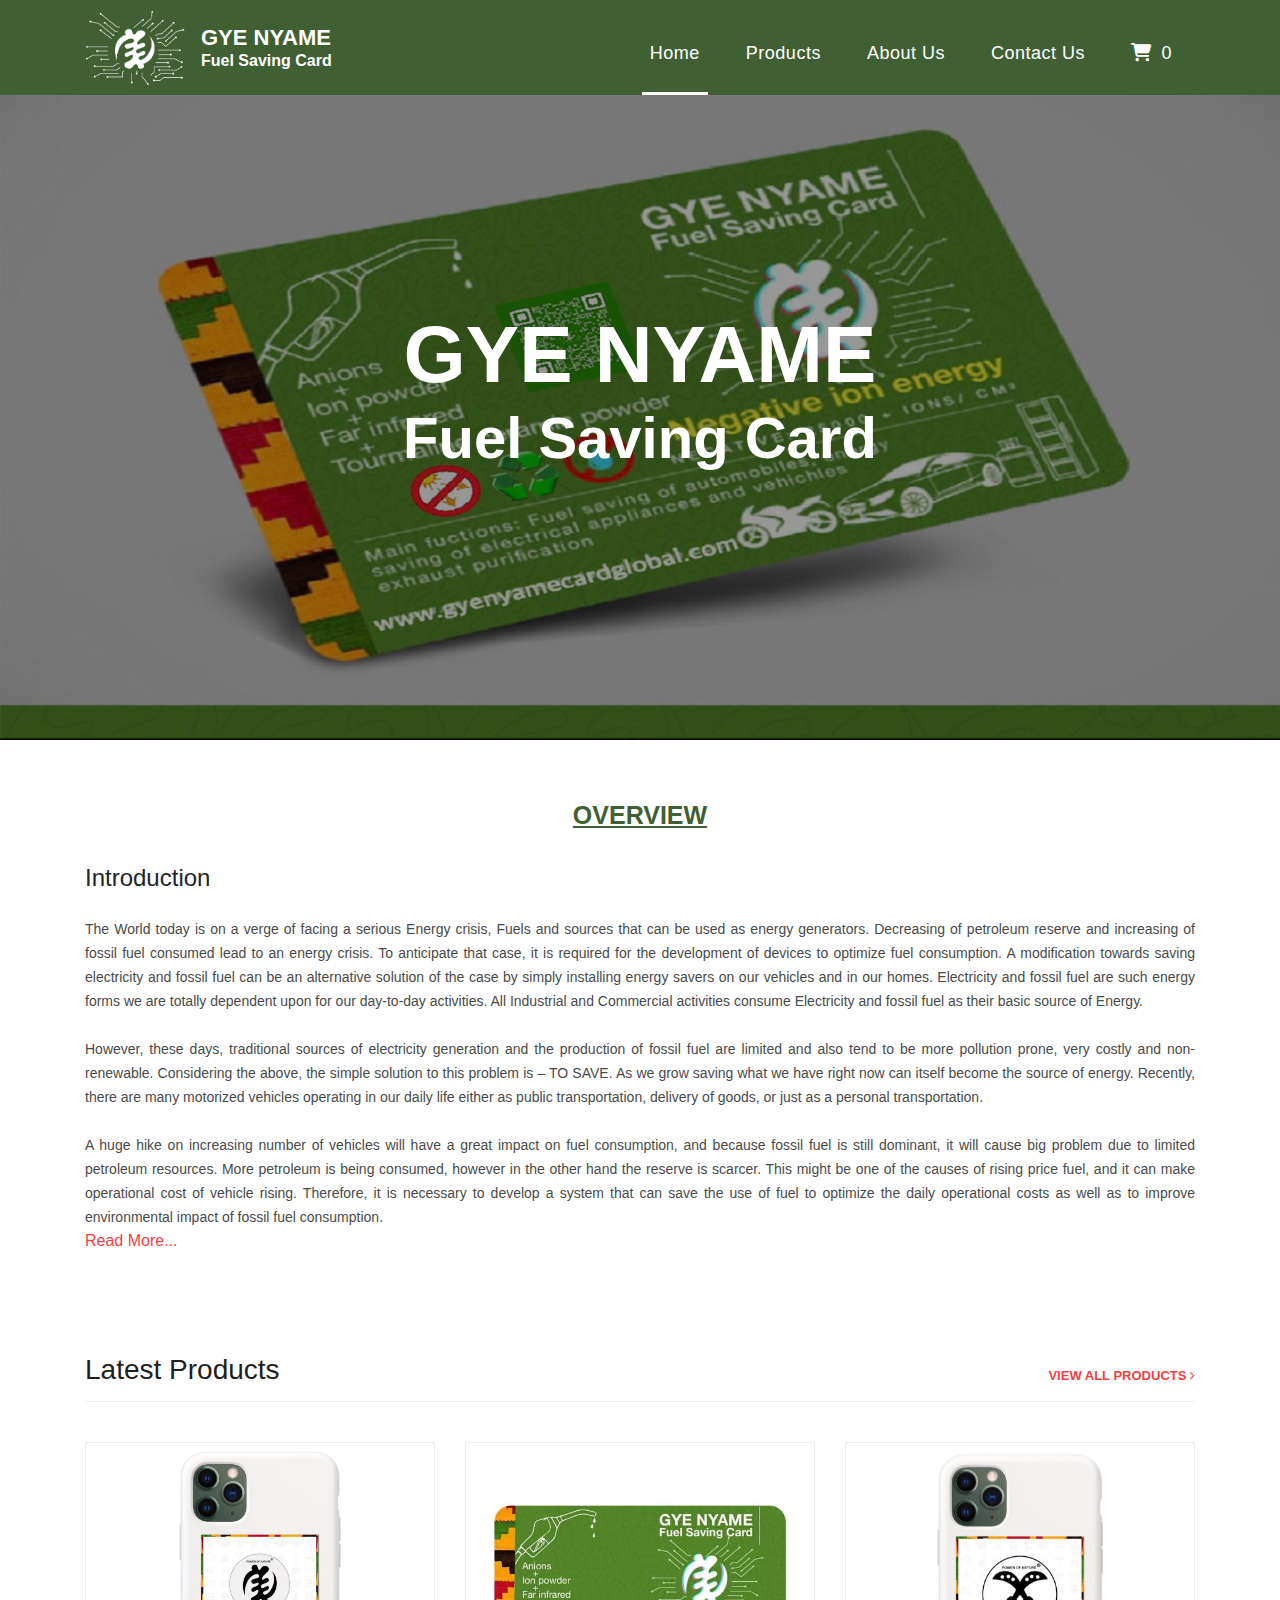
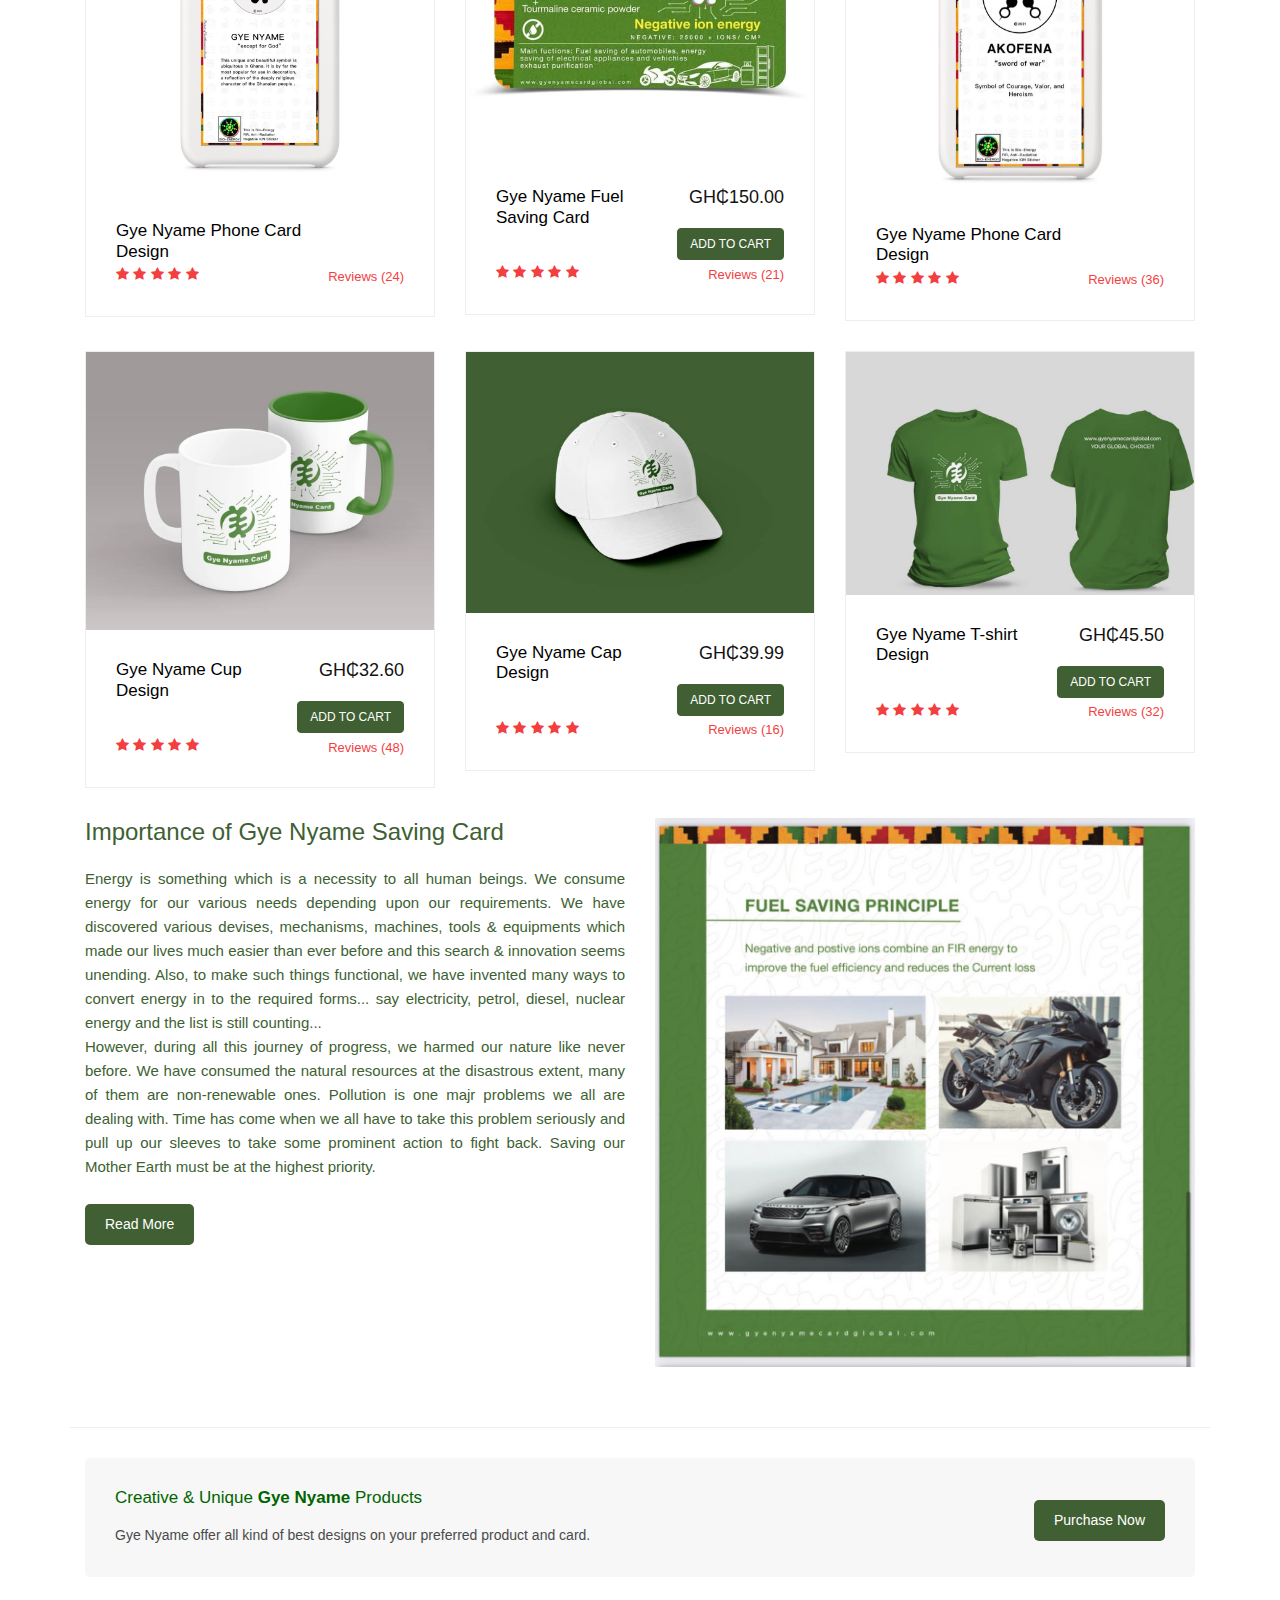
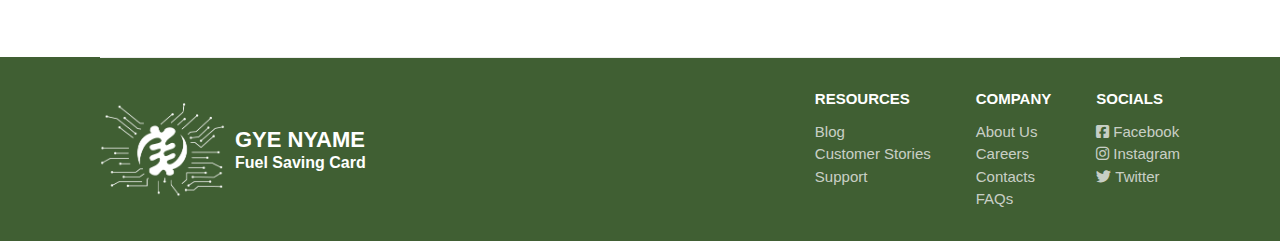
<file: index.html>
<!DOCTYPE html>
<html lang="en">
  <head>
    <meta charset="utf-8" />
    <meta
      name="viewport"
      content="width=device-width, initial-scale=1, shrink-to-fit=no"
    />
    <meta
      name="description"
      content="The GYE NYAME FUEL SAVING CARD is the latest most advanced fuel economy and energy saving quatum physics solution in the world with zero damage to vehicles. It releases far-infrared rays and negative ions by itself to clean oil path, achieve fuel-saving and also reduce emission of harmful gases from exhaust pipes which prolongs your engine life span.
    The emergence of GYE NYAME CARD fills the gap in reducing fuel consumption, carbon emissions, energy saving and effectively removing carbon deposits. It uses quantum technology, a combination of negative ions and far infrared rays to change the arrangement of oil molecules atomizing combustion and making motor vehicles more powerful. It is an eco-friendly product which helps promote human health by creating a carbon free environment for a healthy life."
    />
    <meta
      name="keywords"
      content="Gye Nyame Fuel Saving Card, Gye Nyame, Fuel Saving Card, Energy, Electricity, Energy Saving"
    />
    <link
      href="https://fonts.googleapis.com/css?family=Poppins:100,200,300,400,500,600,700,800,900&display=swap"
      rel="stylesheet"
    />
    <link
      rel="stylesheet"
      href="https://cdnjs.cloudflare.com/ajax/libs/font-awesome/6.1.1/css/all.min.css"
    />

    <title>Gye Nyame</title>

    <!-- Bootstrap core CSS -->
    <link href="vendor/bootstrap/css/bootstrap.min.css" rel="stylesheet" />

    <!-- Additional CSS Files -->
    <link rel="stylesheet" href="assets/css/fontawesome.css" />
    <link rel="stylesheet" href="assets/css/main.css" />
    <link rel="stylesheet" href="assets/css/owl.css" />
    <link rel="stylesheet" href="assets/css/custom.css" />
  </head>

  <body>
    <!-- ***** Preloader Start ***** -->
    <div id="preloader">
      <div class="jumper">
        <div></div>
        <div></div>
        <div></div>
      </div>
    </div>
    <!-- ***** Preloader End ***** -->

    <!-- Header -->
    <header class="">
      <nav class="navbar navbar-expand-lg">
        <div class="container">
          <div class="logo">
            <a class="navbar-brand" href="index.html">
              <img
                class="logo-name rotated"
                src="./Images/Gye Nyame logo-white.png"
                height="76px"
                width="100px"
                alt="logo"
            /></a>
            <h2><span>Gye Nyame</span><br />Fuel Saving Card</h2>
          </div>
          <button
            class="navbar-toggler"
            type="button"
            data-toggle="collapse"
            data-target="#navbarResponsive"
            aria-controls="navbarResponsive"
            aria-expanded="false"
            aria-label="Toggle navigation"
          >
            <span class="navbar-toggler-icon"></span>
          </button>
          <div class="collapse navbar-collapse" id="navbarResponsive">
            <ul class="navbar-nav ml-auto">
              <li class="nav-item active">
                <a class="nav-link" href="index.html"
                  >Home
                  <span class="sr-only">(current)</span>
                </a>
              </li>
              <li class="nav-item">
                <a class="nav-link" href="products.html">Products</a>
              </li>
              <li class="nav-item">
                <a class="nav-link" href="about.html">About Us</a>
              </li>
              <li class="nav-item">
                <a class="nav-link" href="contact.html">Contact Us</a>
              </li>
              <li class="nav-item cart">
                <a class="nav-link" href="cart.html"
                  ><i class="fa-solid fa-cart-shopping"></i><span>0</span></a
                >
              </li>
            </ul>
          </div>
        </div>
      </nav>
    </header>

    <!-- Page Content -->
    <!-- Banner Starts Here -->

    <div class="pro-slider">
      <figure>
        <div class="pro-slide">
          <img src="Images/pro-ban1.png" alt="" />
          <div class="pro-slide-content">
            <h2>GYE NYAME</h2>
            <h4>Fuel Saving Card</h4>
          </div>
        </div>

        <div class="pro-slide">
          <img src="Images/pro-ban2.jpg" alt="" />
          <div class="pro-slide-content">
            <h2>GYE NYAME</h2>
            <h4>Fuel Saving Card</h4>
          </div>
        </div>

        <div class="pro-slide">
          <img src="Images/pro-ban3.jpg" alt="" />
          <div class="pro-slide-content">
            <h2>GYE NYAME</h2>
            <h4>Fuel Saving Card</h4>
          </div>
        </div>

        <div class="pro-slide">
          <img src="Images/pro-ban4.png" alt="" />
          <div class="pro-slide-content">
            <h2>GYE NYAME</h2>
            <h4>Fuel Saving Card</h4>
          </div>
        </div>

        <div class="pro-slide">
          <img src="Images/pro-ban5.png" alt="" />
          <div class="pro-slide-content">
            <h2>GYE NYAME</h2>
            <h4>Fuel Saving Card</h4>
          </div>
        </div>
        
      
      </figure>
    </div>
    <!-- Banner Ends Here -->

    <!-- Overview of Company -->
    <div class="comp-overview">
      <div class="container">
        <h2>Overview</h2>
        <br />
        <h4>Introduction</h4>
        <br />
        <p>
          The World today is on a verge of facing a serious Energy crisis, Fuels
          and sources that can be used as energy generators. Decreasing of
          petroleum reserve and increasing of fossil fuel consumed lead to an
          energy crisis. To anticipate that case, it is required for the
          development of devices to optimize fuel consumption. A modification
          towards saving electricity and fossil fuel can be an alternative
          solution of the case by simply installing energy savers on our
          vehicles and in our homes. Electricity and fossil fuel are such energy
          forms we are totally dependent upon for our day-to-day activities. All
          Industrial and Commercial activities consume Electricity and fossil
          fuel as their basic source of Energy.<br /><br />
          However, these days, traditional sources of electricity generation and
          the production of fossil fuel are limited and also tend to be more
          pollution prone, very costly and non-renewable. Considering the above,
          the simple solution to this problem is – TO SAVE. As we grow saving
          what we have right now can itself become the source of energy.
          Recently, there are many motorized vehicles operating in our daily
          life either as public transportation, delivery of goods, or just as a
          personal transportation.<br /><br />
          A huge hike on increasing number of vehicles will have a great impact
          on fuel consumption, and because fossil fuel is still dominant, it
          will cause big problem due to limited petroleum resources. More
          petroleum is being consumed, however in the other hand the reserve is
          scarcer. This might be one of the causes of rising price fuel, and it
          can make operational cost of vehicle rising. Therefore, it is
          necessary to develop a system that can save the use of fuel to
          optimize the daily operational costs as well as to improve
          environmental impact of fossil fuel consumption.
          <span class="overview-read-more"
            ><br /><br />

            Thanks to our unique innovative products (GYENYAMECARD,
            AKWAABASAVER, AND ADINKRA ANTI-RADIATION STICKERS) respectively
            which mainly uses proprietary vibration waves with 21st Century US
            GERMAN NANO AND JAPANESE TOURMALINE, FIR technology to function.
            This devices are so user-friendly and has no side effects.<br />
            This wonderful product is very useful & effective in saving fuel,
            electricity primarily at Residential, Commercial & Industrial areas.
            It helps rearrange fuel molecules from scattered particles to
            smaller particles to atomize combustion, reduce tail gas emissions
            and prolonging your engine lifespan. It reduces heat and EMR wastage
            of electrical energy leading to effective & maximum utilization of
            energy to save more on our electricity bills and by far prolonging
            the lifespan of our electrical appliances.It also clears
            radiological emissions which leads to cancer. This unique products
            has help achieve cut-down on our Fuel consumption and Electricity
            bills with a remarkable margin of Up to 40% which has been approved
            by GHANA standards Authority and GHANA Atomic Energy Commission.<br /><br />

            Conclusion.<br /><br />
            According to experiments, use of the new quantum energy savers can
            obviously save fuel, lower electricity consumption and reduce tail
            gas emissions. The quantum energy savers are suitable for vehicles
            and electrical appliances, other advantages such as simple
            structure, convenient to install and there is no adverse reaction or
            side effect. Data shows it saved most fuel when vehicles are driven
            in 90KM/H and when driven in 60KM/H the fuel saving ratio is
            highest. If the new quantum energy stickers can be promoted to the
            automotive and hydroelectric industry thus all automobiles /
            households install energy savers, we can save nearly 100 thousand
            tons of oil, several gigawatts of electricity , billions of cost as
            well reducing much air pollution.<br /><br />

            Future Works. Further improvement is needed to implement the
            proposed system in the automobile and industrial sector in larger
            scale.<br /><br />

            Reference.<br />
            1. L. J. Guan, Modern Industrial Economy and Informationization, 6,
            10-11 (2016)<br />
            2. J. Li, Z. L. Hei, Science & Technology Vision, No.12�93-94
            (2015)<br />
            3. R. X. Rui, H. T. Chen, International Electronic Elements, 21,
            15-16 (2013)<br />
            4. J. H. Gong, J. F. Gao, L. H. Duo, Journal of Teaching and
            Management, No.12, 99-100 (2006)<br />
            5. J. K. Fen, Discovery of Nature, 4, No.1, 135-136 (1985)<br />
            6. Y. Wang, Dynamics of Industrial Economy in China, No.9, 41-43
            (2014)
          </span>
        </p>
        <span class="overview-read-more-btn">Read More...</span>
      </div>
    </div>

    <div class="latest-products">
      <div class="container">
        <div class="row">
          <div class="col-md-12">
            <div class="section-heading">
              <h2>Latest Products</h2>
              <a href="products.html"
                >view all products <i class="fa fa-angle-right"></i
              ></a>
            </div>
          </div>

          <!-- 1st Product -->
          <div class="col-md-4">
            <div class="product-item">
              <a href="./products.html"
                ><img
                  class="shop-item-image"
                  src="Images/iphonenyame.jpg"
                  alt=""
              /></a>
              <div class="down-content">
                <a href="#"
                  ><h4>
                    Gye Nyame Phone Card <br />
                    Design
                  </h4></a
                >
                <!-- <div class="shop-item-details">
                  <h6 class="shop-item-price">&#8373;100.00</h6>
                  <button
                    class="btn btn-primary shop-item-button"
                    type="button"
                  >
                    ADD TO CART
                  </button>
                </div> -->
                <!-- <p>
                  Lorem ipsume dolor sit amet, adipisicing elite. Itaque,
                  corporis nulla aspernatur.
                </p> -->
                <ul class="stars">
                  <li><i class="fa fa-star"></i></li>
                  <li><i class="fa fa-star"></i></li>
                  <li><i class="fa fa-star"></i></li>
                  <li><i class="fa fa-star"></i></li>
                  <li><i class="fa fa-star"></i></li>
                </ul>
                <span>Reviews (24)</span>
              </div>
            </div>
          </div>

          <!-- 2nd Product -->
          <div class="col-md-4">
            <div class="product-item">
              <a href="./products.html"
                ><img
                  class="shop-item-image"
                  src="Images/main-product.jpg"
                  alt=""
              /></a>
              <div class="down-content">
                <a href="#">
                  <h4>Gye Nyame Fuel<br />Saving Card</h4></a
                >
                <div class="shop-item-details">
                  <h6 class="shop-item-price">GH&#8373;150.00</h6>
                  <button
                    class="btn btn-primary shop-item-button"
                    type="button"
                  >
                    ADD TO CART
                  </button>
                </div>
                <!-- <p>
                  Lorem ipsume dolor sit amet, adipisicing elite. Itaque,
                  corporis nulla aspernatur.
                </p> -->
                <ul class="stars">
                  <li><i class="fa fa-star"></i></li>
                  <li><i class="fa fa-star"></i></li>
                  <li><i class="fa fa-star"></i></li>
                  <li><i class="fa fa-star"></i></li>
                  <li><i class="fa fa-star"></i></li>
                </ul>
                <span>Reviews (21)</span>
              </div>
            </div>
          </div>

          <!-- 3rd Product -->
          <div class="col-md-4">
            <div class="product-item">
              <a href="#"
                ><img
                  class="shop-item-image"
                  src="Images/iphoneakofena.jpg"
                  alt=""
              /></a>
              <div class="down-content">
                <a href="./products.html"
                  ><h4>
                    Gye Nyame Phone Card<br />
                    Design
                  </h4></a
                >
                <!-- <div class="shop-item-details">
                  <h6 class="shop-item-price">&#8373;45.50</h6>
                  <button
                    class="btn btn-primary shop-item-button"
                    type="button"
                  >
                    ADD TO CART
                  </button>
                </div> -->
                <!-- <p>
                  Lorem ipsum dolor sit amet consectetur adipisicing elit.
                  Laboriosam, natus.
                </p> -->
                <ul class="stars">
                  <li><i class="fa fa-star"></i></li>
                  <li><i class="fa fa-star"></i></li>
                  <li><i class="fa fa-star"></i></li>
                  <li><i class="fa fa-star"></i></li>
                  <li><i class="fa fa-star"></i></li>
                </ul>
                <span>Reviews (36)</span>
              </div>
            </div>
          </div>

          <!-- 4th Product -->
          <div class="col-md-4">
            <div class="product-item">
              <a href="./products.html"
                ><img
                  class="shop-item-image"
                  src="Images/IMG-20221013-WA0006.jpg"
                  alt=""
              /></a>
              <div class="down-content">
                <a href="#"
                  ><h4>
                    Gye Nyame Cup<br />
                    Design
                  </h4></a
                >
                <div class="shop-item-details">
                  <h6 class="shop-item-price">GH&#8373;32.60</h6>
                  <button
                    class="btn btn-primary shop-item-button"
                    type="button"
                  >
                    ADD TO CART
                  </button>
                </div>
                <!-- <p>
                  Lorem ipsume dolor sit amet, adipisicing elite. Itaque,
                  corporis nulla aspernatur.
                </p> -->
                <ul class="stars">
                  <li><i class="fa fa-star"></i></li>
                  <li><i class="fa fa-star"></i></li>
                  <li><i class="fa fa-star"></i></li>
                  <li><i class="fa fa-star"></i></li>
                  <li><i class="fa fa-star"></i></li>
                </ul>
                <span>Reviews (48)</span>
              </div>
            </div>
          </div>

          <!-- 5th Product -->
          <div class="col-md-4">
            <div class="product-item">
              <a href="./products.html"
                ><img
                  class="shop-item-image"
                  src="Images/IMG-20221013-WA0004.jpg"
                  alt=""
              /></a>
              <div class="down-content">
                <a href="#"
                  ><h4>
                    Gye Nyame Cap<br />
                    Design
                  </h4></a
                >
                <div class="shop-item-details">
                  <h6 class="shop-item-price">GH&#8373;39.99</h6>
                  <button
                    class="btn btn-primary shop-item-button"
                    type="button"
                  >
                    ADD TO CART
                  </button>
                </div>
                <!-- <p>
                  Lorem ipsume dolor sit amet, adipisicing elite. Itaque,
                  corporis nulla aspernatur.
                </p> -->
                <ul class="stars">
                  <li><i class="fa fa-star"></i></li>
                  <li><i class="fa fa-star"></i></li>
                  <li><i class="fa fa-star"></i></li>
                  <li><i class="fa fa-star"></i></li>
                  <li><i class="fa fa-star"></i></li>
                </ul>
                <span>Reviews (16)</span>
              </div>
            </div>
          </div>

          <!-- 6th Product -->
          <div class="col-md-4">
            <div class="product-item">
              <a href="./products.html"
                ><img
                  class="shop-item-image"
                  src="Images/IMG-20221013-WA0003.jpg"
                  alt=""
              /></a>
              <div class="down-content">
                <a href="#"
                  ><h4>
                    Gye Nyame T-shirt <br />
                    Design
                  </h4></a
                >
                <div class="shop-item-details">
                  <h6 class="shop-item-price">GH&#8373;45.50</h6>
                  <button
                    class="btn btn-primary shop-item-button"
                    type="button"
                  >
                    ADD TO CART
                  </button>
                </div>
                <!-- <p>
                  Lorem ipsume dolor sit amet, adipisicing elite. Itaque,
                  corporis nulla aspernatur.
                </p> -->
                <ul class="stars">
                  <li><i class="fa fa-star"></i></li>
                  <li><i class="fa fa-star"></i></li>
                  <li><i class="fa fa-star"></i></li>
                  <li><i class="fa fa-star"></i></li>
                  <li><i class="fa fa-star"></i></li>
                </ul>
                <span>Reviews (32)</span>
              </div>
            </div>
          </div>
        </div>
      </div>
    </div>

    <div class="best-features">
      <div class="container">
        <div class="row">
          <!-- <div class="col-md-12">
            <div class="section-heading">
              <h2>Importance of Gye Nyame Saving Card</h2>
            </div>
          </div> -->
          <div class="col-md-6">
            <div class="left-content">
              <h4>Importance of Gye Nyame Saving Card</h4>
              <p>
                <!-- <a class="darkgreen" 
                  rel="nofollow"
                  href="products.html"
                  target="_parent"
                  ><strong>Gye Nyame</strong></a> -->
                Energy is something which is a necessity to all human beings. We
                consume energy for our various needs depending upon our
                requirements. We have discovered various devises, mechanisms,
                machines, tools & equipments which made our lives much easier
                than ever before and this search & innovation seems unending.
                Also, to make such things functional, we have invented many ways
                to convert energy in to the required forms... say electricity,
                petrol, diesel, nuclear energy and the list is still counting...
                <br />
                However, during all this journey of progress, we harmed our
                nature like never before. We have consumed the natural resources
                at the disastrous extent, many of them are non-renewable ones.
                Pollution is one majr problems we all are dealing with. Time has
                come when we all have to take this problem seriously and pull up
                our sleeves to take some prominent action to fight back. Saving
                our Mother Earth must be at the highest priority.
                <!-- <a class="darkgreen" rel="nofollow" href="contact.html"
                  ><strong>Contact us</strong></a
                > -->
              </p>
              <!-- <ul class="featured-list">
                <li><a href="#">Lorem ipsum dolor sit amet</a></li>
                <li><a href="#">Consectetur an adipisicing elit</a></li>
                <li><a href="#">It aquecorporis nulla aspernatur</a></li>
                <li><a href="#">Corporis, omnis doloremque</a></li>
                <li><a href="#">Non cum id reprehenderit</a></li>
              </ul> -->
              <a href="about.html" class="filled-button">Read More</a>
            </div>
          </div>
          <div class="col-md-6">
            <div class="right-image">
              <img src="Images/IMG-20221013-WA0007.jpg" alt="" />
            </div>
          </div>
        </div>
      </div>
    </div>
    <!-- Call to action -->
    <div class="call-to-action">
      <div class="container">
        <div class="row">
          <div class="col-md-12">
            <div class="inner-content">
              <div class="row">
                <div class="col-md-8">
                  <h4>Creative &amp; Unique <em>Gye Nyame</em> Products</h4>
                  <p>
                    Gye Nyame offer all kind of best designs on your preferred
                    product and card.
                  </p>
                </div>
                <div class="col-md-4">
                  <a href="./products.html" class="filled-button"
                    >Purchase Now</a
                  >
                </div>
              </div>
            </div>
          </div>
        </div>
      </div>
    </div>
    <!-- Footer Section -->
    <footer>
      <div class="container">
        <div class="col-md-12">
          <div class="inner-content">
            <div class="logo-footer">
              <img
                src="./Images/Gye Nyame logo-white.png"
                height="95px"
                width="125px"
                alt="logo footer"
              />
              <h4><span>Gye Nyame</span> <br />Fuel Saving Card</h4>
            </div>
            <div class="groups">
              <div class="group-1">
                <ul>
                  <li class="footer-head">RESOURCES</li>
                  <li><a href="#">Blog</a></li>
                  <li><a href="#">Customer Stories</a></li>
                  <li><a href="#">Support</a></li>
                </ul>
              </div>
              <div class="group-2">
                <ul>
                  <li class="footer-head">COMPANY</li>
                  <li><a href="about.html">About Us</a></li>
                  <li><a href="#">Careers</a></li>
                  <li><a href="contact.html">Contacts</a></li>
                  <li><a href="faqs.html">FAQs</a></li>
                </ul>
              </div>
              <div class="socials">
                <ul>
                  <li class="footer-head">SOCIALS</li>
                  <li>
                    <a
                      href="https://www.facebook.com/Gye-Nyame-Fuel-Saving-Card-100172978741296/"
                      target="_blank"
                      ><i class="fa-brands fa-facebook-square"></i>Facebook</a
                    >
                  </li>
                  <li>
                    <a
                      href="https://www.instagram.com/gyenyamecard/"
                      target="_blank"
                      ><i class="fa-brands fa-instagram"></i>Instagram</a
                    >
                  </li>
                  <li>
                    <a
                      href="https://www.twitter.com/gyenyamecard/"
                      target="_blank"
                      ><i class="fa-brands fa-twitter"></i>Twitter</a
                    >
                  </li>
                </ul>
              </div>
            </div>
          </div>
        </div>
      </div>
    </footer>

    <!-- Bootstrap core JavaScript -->
    <script src="vendor/jquery/jquery.min.js"></script>
    <script src="vendor/bootstrap/js/bootstrap.bundle.min.js"></script>

    <!-- Additional Scripts -->
    <script src="assets/js/custom.js"></script>
    <script src="assets/js/owl.js"></script>
    <script src="assets/js/slick.js"></script>
    <script src="assets/js/isotope.js"></script>
    <script src="assets/js/accordions.js"></script>
    <script src="assets/js/cart.js"></script>
    <script src="assets/js/readmore.js"></script>

    <script language="text/Javascript">
      cleared[0] = cleared[1] = cleared[2] = 0; //set a cleared flag for each field
      function clearField(t) {
        //declaring the array outside of the
        if (!cleared[t.id]) {
          // function makes it static and global
          cleared[t.id] = 1; // you could use true and false, but that's more typing
          t.value = ""; // with more chance of typos
          t.style.color = "#fff";
        }
      }
    </script>
  </body>
</html>
</file>
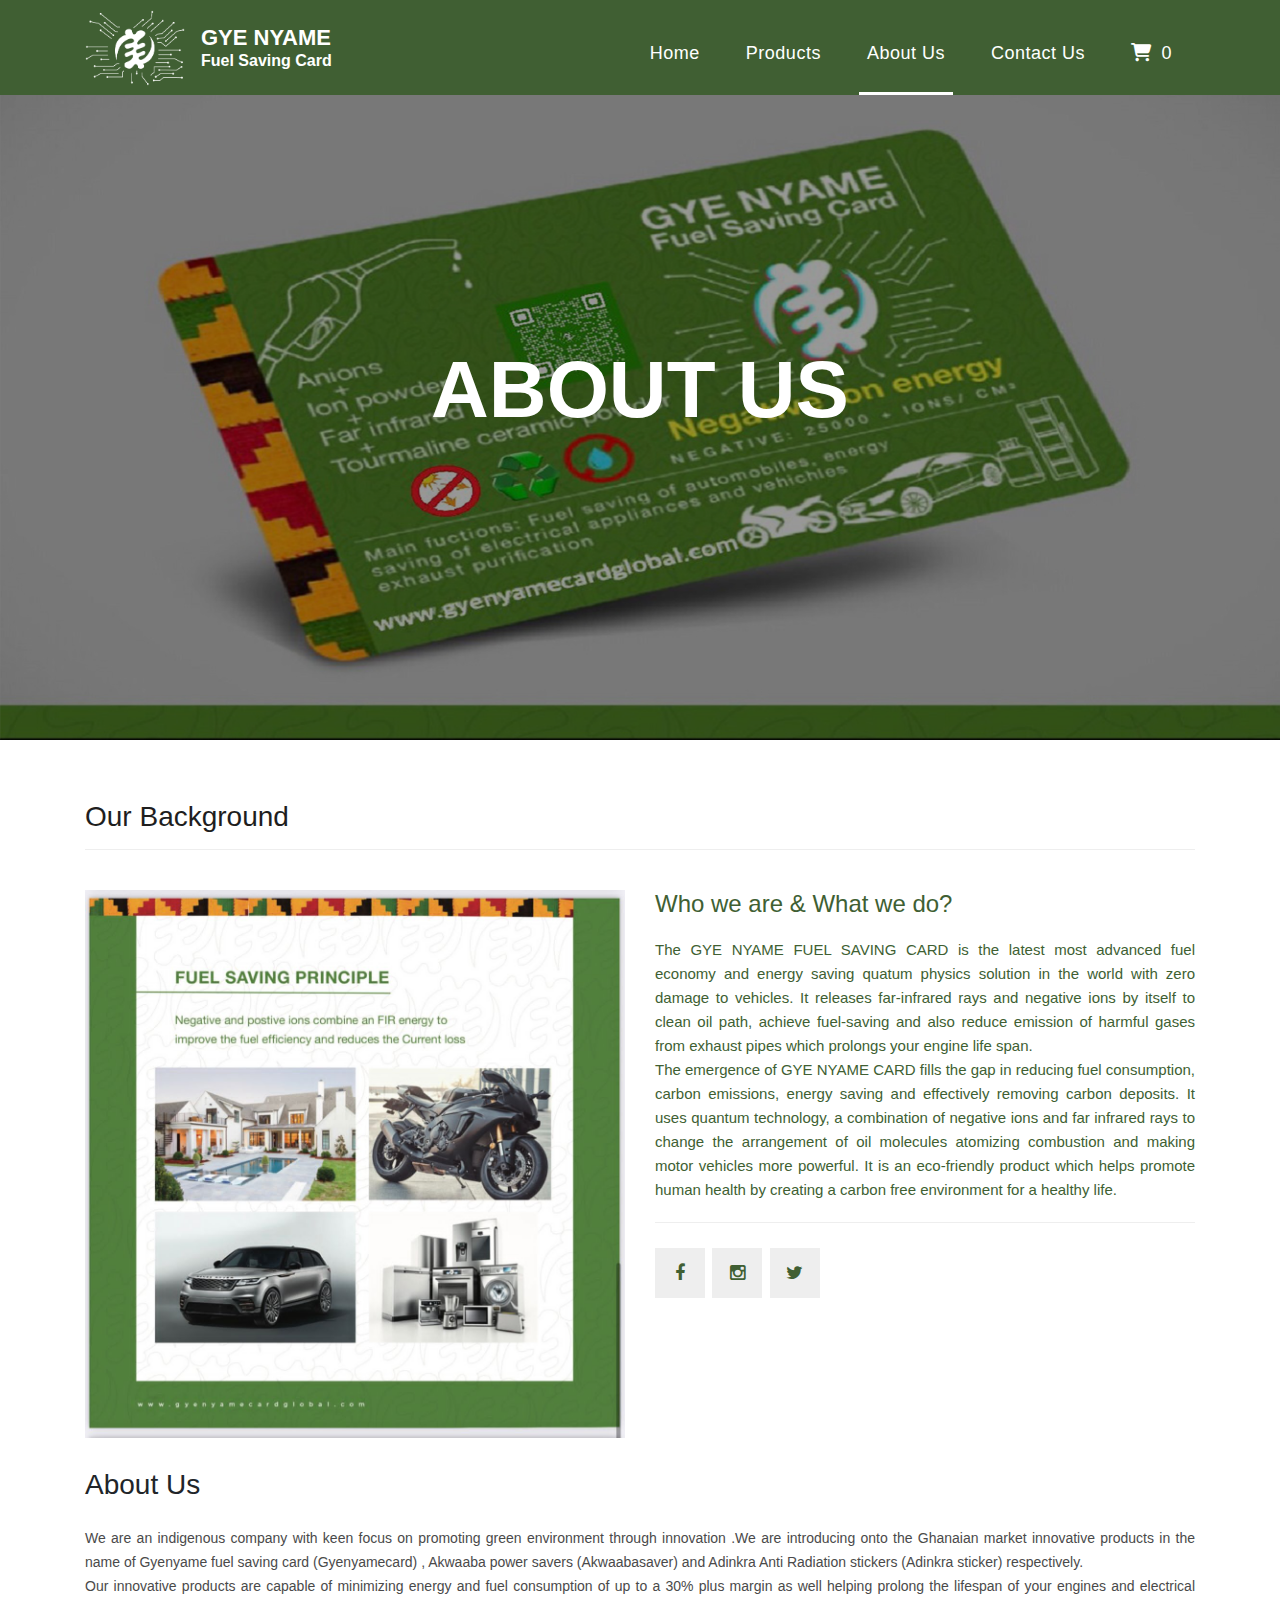
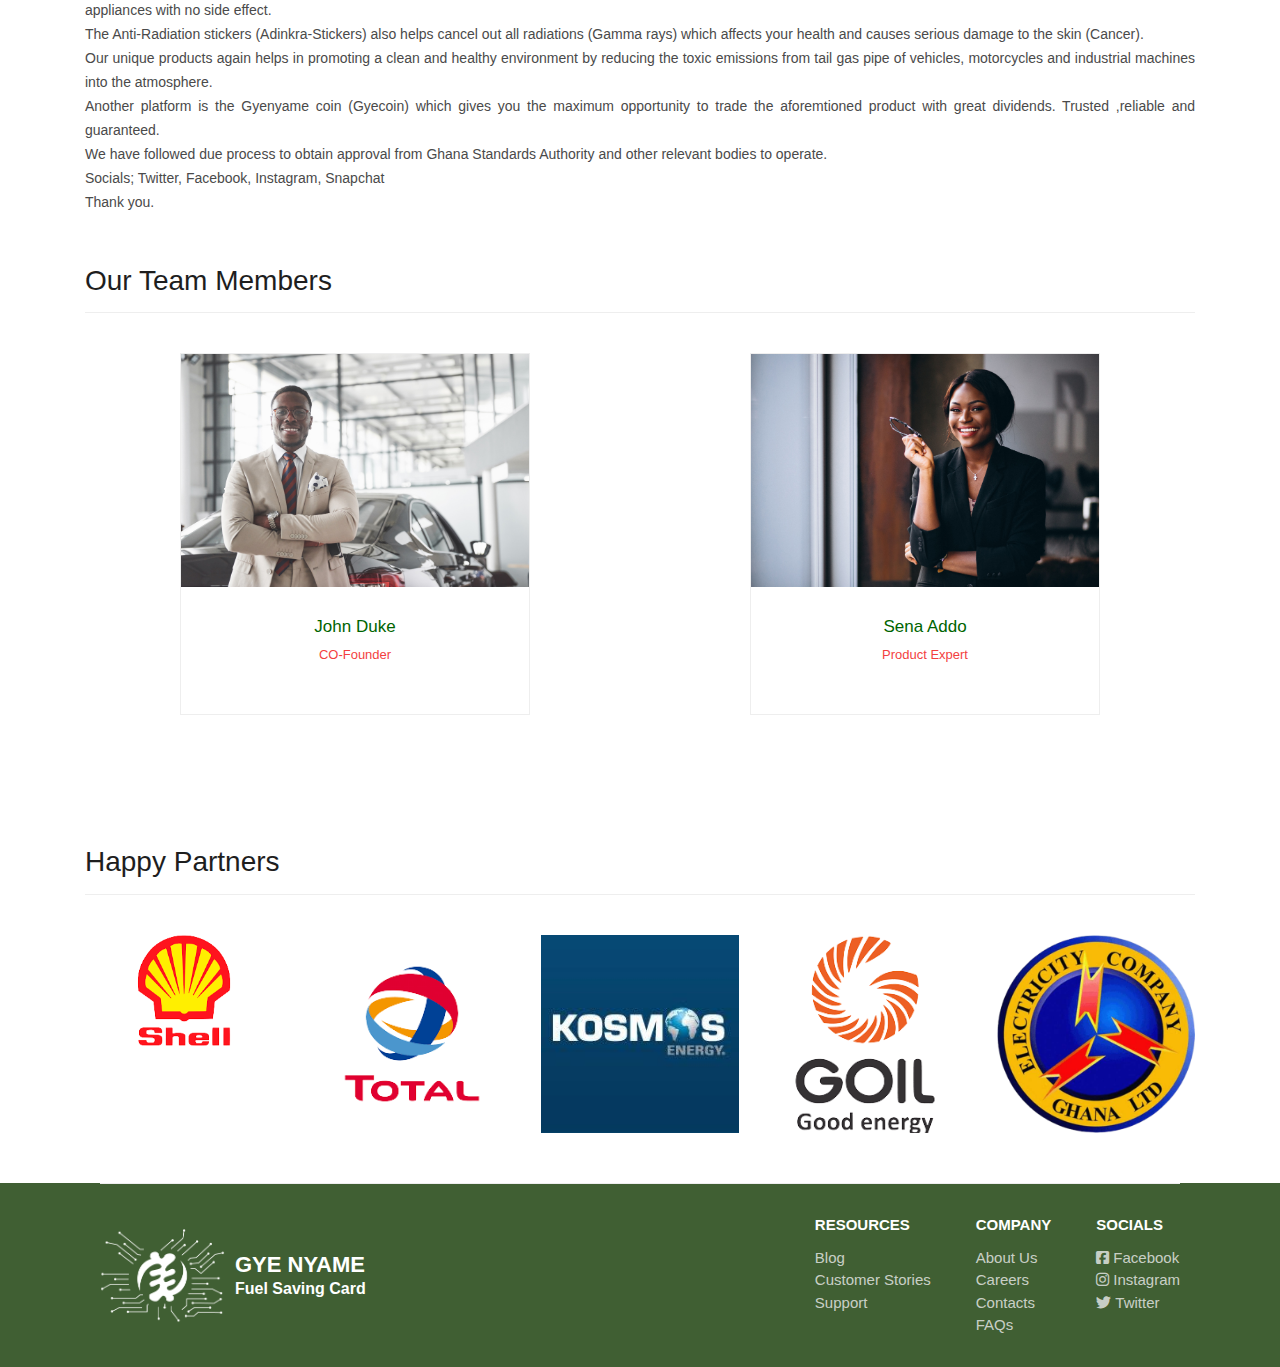
<file: about.html>
<!DOCTYPE html>
<html lang="en">

  <head>

    <meta charset="utf-8">
    <meta name="viewport" content="width=device-width, initial-scale=1, shrink-to-fit=no">
    <meta name="description" content="">
    <meta name="author" content="">
    <link href="https://fonts.googleapis.com/css?family=Poppins:100,200,300,400,500,600,700,800,900&display=swap" rel="stylesheet">
    <link rel="stylesheet" href="https://cdnjs.cloudflare.com/ajax/libs/font-awesome/6.1.1/css/all.min.css">

    <title>Gye Nyame Cards - About Page</title>

    <!-- Bootstrap core CSS -->
    <link href="vendor/bootstrap/css/bootstrap.min.css" rel="stylesheet">

    <!-- Additional CSS Files -->
    <link rel="stylesheet" href="assets/css/fontawesome.css">
    <link rel="stylesheet" href="assets/css/main.css">
    <link rel="stylesheet" href="assets/css/owl.css">
    <link rel="stylesheet" href="assets/css/custom.css">

  </head>

  <body>

    <!-- ***** Preloader Start ***** -->
    <div id="preloader">
        <div class="jumper">
            <div></div>
            <div></div>
            <div></div>
        </div>
    </div>  
    <!-- ***** Preloader End ***** -->

    <!-- Header -->
    <header class="">
      <nav class="navbar navbar-expand-lg">
        <div class="container">
          <div class="logo">
            <a class="navbar-brand" href="index.html">
              <img
                class="logo-name rotated"
                src="./Images/Gye Nyame logo-white.png"
                height="76px"
                width="100px"
                alt="logo"
            /></a>
            <h2><span>Gye Nyame</span><br />Fuel Saving Card</h2>
          </div>
          <button
            class="navbar-toggler"
            type="button"
            data-toggle="collapse"
            data-target="#navbarResponsive"
            aria-controls="navbarResponsive"
            aria-expanded="false"
            aria-label="Toggle navigation"
          >
            <span class="navbar-toggler-icon"></span>
          </button>
          <div class="collapse navbar-collapse" id="navbarResponsive">
            <ul class="navbar-nav ml-auto">
              <li class="nav-item">
                <a class="nav-link" href="index.html"
                  >Home
                  <span class="sr-only">(current)</span>
                </a>
              </li>
              <li class="nav-item">
                <a class="nav-link" href="products.html">Products</a>
              </li>
              <li class="nav-item active">
                <a class="nav-link" href="about.html">About Us</a>
              </li>
              <li class="nav-item">
                <a class="nav-link" href="contact.html">Contact Us</a>
              </li>
              <li class="nav-item cart">
                <a class="nav-link" href="cart.html"
                  ><i class="fa-solid fa-cart-shopping"></i><span>0</span></a
                >
              </li>
            </ul>
          </div>
        </div>
      </nav>
    </header>

    <!-- Page Content -->
    <div class="pro-slider">
      <figure>
        <div class="pro-slide">
          <img src="Images/pro-ban1.png" alt="">
          <div class="pro-slide-content">              
            <h3>ABOUT US</h3>
          </div>
        </div>

        <div class="pro-slide">
          <img src="Images/pro-ban2.jpg" alt="">
          <div class="pro-slide-content">              
            <h3>ABOUT US</h3>
          </div>
        </div>

        <div class="pro-slide">
          <img src="Images/pro-ban3.jpg" alt="">
          <div class="pro-slide-content">              
            <h3>ABOUT US</h3>
          </div>
        </div>

        <div class="pro-slide">
          <img src="Images/pro-ban4.png" alt="">
          <div class="pro-slide-content">              
            <h3>ABOUT US</h3>
          </div>
        </div>

        <div class="pro-slide">
          <img src="Images/pro-ban5.png" alt="">
          <div class="pro-slide-content">              
            <h3>ABOUT US</h3>
          </div>
        </div>
      </figure>
    </div>


    <div class="best-features about-features">
      <div class="container">
        <div class="row">
          <div class="col-md-12">
            <div class="section-heading">
              <h2>Our Background</h2>
            </div>
          </div>
          <div class="col-md-6">
            <div class="right-image">
              <img src="assets/Image/IMG-20221013-WA0007.jpg" alt="">
            </div>
          </div>
          <div class="col-md-6">
            <div class="left-content">
              <h4>Who we are &amp; What we do?</h4>
              <p>The <strong>GYE NYAME FUEL SAVING CARD</strong> is the latest most advanced fuel economy and energy saving quatum physics solution in the world with zero damage to vehicles. It releases far-infrared rays and negative ions by itself to clean oil path, achieve fuel-saving and also reduce emission of harmful gases from exhaust pipes which prolongs your engine life span.<br>The emergence of <strong>GYE NYAME CARD</strong> fills the gap in reducing fuel consumption, carbon emissions, energy saving and effectively removing carbon deposits. It uses quantum technology, a combination of negative ions and far infrared rays to change the arrangement of oil molecules atomizing combustion and making motor vehicles more powerful. It is an eco-friendly product which helps promote human health by creating a carbon free environment for a healthy life.</p>
              <ul class="social-icons">
                <li><a href="https://www.facebook.com/Gye-Nyame-Fuel-Saving-Card-100172978741296/" target="_blank"><i class="fa fa-facebook"></i></a></li>
                <li><a href="https://www.instagram.com/gyenyamecard/" target="_blank"><i class="fa fa-instagram"></i></a></li>
                <li><a href="https://www.twitter.com/gyenyamecard/" target="_blank"><i class="fa fa-twitter"></i></a></li>
                <!-- <li><a href="https://linkedin.com/" target="_blank"><i class="fa fa-linkedin"></i></a></li> -->
                
              </ul>
            </div>
          </div>
        </div>
      </div>
    </div>

    <section class="abt-us">
      <div class="container">
        <h3>About Us</h3><br>
       
        <p>We are an indigenous company with keen focus on promoting green environment through innovation .We are introducing onto the Ghanaian market innovative products in the name of Gyenyame fuel saving card (Gyenyamecard) , Akwaaba power savers (Akwaabasaver) and Adinkra Anti Radiation stickers (Adinkra sticker) respectively.<br>

          Our  innovative products are capable of minimizing energy and fuel consumption of up to a 30% plus margin as well helping prolong the lifespan of your engines and electrical appliances with no side effect.<br>
          
          The Anti-Radiation stickers (Adinkra-Stickers) also helps cancel out all radiations (Gamma rays) which affects your health and causes serious damage to the skin (Cancer).<br>
          
          Our unique products again helps in promoting a clean and healthy environment by reducing the toxic emissions from tail gas pipe of vehicles, motorcycles and industrial machines into the atmosphere.<br>
          
          Another platform is the Gyenyame coin (Gyecoin) which gives you the maximum opportunity to trade the aforemtioned product with great dividends. Trusted ,reliable and guaranteed.<br>
          
          We have followed due process to obtain approval from Ghana Standards Authority and other relevant bodies to operate.<br>
          
          Socials; Twitter, Facebook, Instagram, Snapchat <br>
          
          Thank you.</p>
      </div>
    </section>

    
    <div class="team-members">
      <div class="container">
        <div class="row">
          <div class="col-md-12">
            <div class="section-heading">
              <h2>Our Team Members</h2>
            </div>
          </div>
          <div class="col-md-4">
            <div class="team-member">
              <div class="thumb-container">
                <img src="assets/Image/young-black-businessman-auto-salon-car-sale-rent-concept.jpg" alt="">
                <div class="hover-effect">
                  <div class="hover-content">
                    <ul class="social-icons">
                      <li><a href="https://www.facebook.com/Gye-Nyame-Fuel-Saving-Card-100172978741296/" target="_blank"><i class="fa fa-facebook"></i></a></li>
                      <li><a href="https://www.instagram.com/gyenyamecard/" target="_blank"><i class="fa fa-instagram"></i></a></li>
                      <li><a href="https://www.twitter.com/gyenyamecard/" target="_blank"><i class="fa fa-twitter"></i></a></li>
                      <!-- <li><a href="https://linkedin.com/" target="_blank"><i class="fa fa-linkedin"></i></a></li> -->
                      
                    </ul>
                  </div>
                </div>
              </div>
              <div class="down-content">
                <h4>John Duke</h4>
                <span>CO-Founder</span>
                <!-- <p>Lorem ipsum dolor sit amet, consectetur adipisicing itaque corporis nulla.</p> -->
              </div>
            </div>
          </div>
          <div class="col-md-4">
            <div class="team-member">
              <div class="thumb-container">
                <img src="assets/Image/african-american-business-woman-by-window.jpg" alt="">
                <div class="hover-effect">
                  <div class="hover-content">
                    <ul class="social-icons">
                      <li><a href="https://www.facebook.com/Gye-Nyame-Fuel-Saving-Card-100172978741296/" target="_blank"><i class="fa fa-facebook"></i></a></li>
                      <li><a href="https://www.instagram.com/gyenyamecard/" target="_blank"><i class="fa fa-instagram"></i></a></li>
                      <li><a href="https://www.twitter.com/gyenyamecard/" target="_blank"><i class="fa fa-twitter"></i></a></li>
                      <!-- <li><a href="https://linkedin.com/" target="_blank"><i class="fa fa-linkedin"></i></a></li> -->
                      
                    </ul>
                  </div>
                </div>
              </div>
              <div class="down-content">
                <h4>Sena Addo</h4>
                <span>Product Expert</span>
                <!-- <p>Lorem ipsum dolor sit amet, consectetur adipisicing itaque corporis nulla.</p> -->
              </div>
            </div>
          </div>
         
         
        </div>
      </div>
    </div>


    <div class="happy-clients">
      <div class="container">
        <div class="row">
          <div class="col-md-12">
            <div class="section-heading">
              <h2>Happy Partners</h2>
            </div>
          </div>
          <div class="col-md-12">
            <div class="owl-clients owl-carousel">
              <div class="client-item">
                <img src="assets/Image/shell.png" alt="1">
              </div>
              
              <div class="client-item">
                <img src="assets/Image/total.png" alt="2">
              </div>
              
              <div class="client-item">
                <img src="assets/Image/kosmos energy.png" alt="3">
              </div>
              
              <div class="client-item">
                <img src="assets/Image/goil png.png" alt="4">
              </div>
              
              <div class="client-item">
                <img src="assets/Image/ecg.png" alt="6">
              </div>
              
            </div>
          </div>
        </div>
      </div>
    </div>

   <!-- Footer Section -->
   <footer>
    <div class="container">
        <div class="col-md-12">
          <div class="inner-content">
            <div class="logo-footer">
              <img
                src="./Images/Gye Nyame logo-white.png"
                height="95px"
                width="125px"
                alt="logo footer"
              />
              <h4><span>Gye Nyame</span> <br />Fuel Saving Card</h4>
            </div>
            <div class="groups">
              <div class="group-1">
                <ul>
                  <li class="footer-head">RESOURCES</li>
                  <li><a href="#">Blog</a></li>
                  <li><a href="#">Customer Stories</a></li>
                  <li><a href="#">Support</a></li>
                </ul>
              </div>
              <div class="group-2">
                <ul>
                  <li class="footer-head">COMPANY</li>
                  <li><a href="about.html">About Us</a></li>
                  <li><a href="#">Careers</a></li>
                  <li><a href="contact.html">Contacts</a></li>
                  <li><a href="faqs.html">FAQs</a></li>
                </ul>
              </div>
              <div class="socials">
                <ul>
                  <li class="footer-head">SOCIALS</li>
                  <li>
                    <a href="https://www.facebook.com/Gye-Nyame-Fuel-Saving-Card-100172978741296/" target="_blank"
                      ><i class="fa-brands fa-facebook-square"></i>Facebook</a
                    >
                  </li>
                  <li>
                    <a href="https://www.instagram.com/gyenyamecard/" target="_blank"
                      ><i class="fa-brands fa-instagram"></i>Instagram</a
                    >
                  </li>
                  <li>
                    <a href="https://www.twitter.com/gyenyamecard/" target="_blank"
                      ><i class="fa-brands fa-twitter"></i>Twitter</a
                    >
                  </li>
                </ul>
              </div>
            </div>
          </div>
        </div>
      </div>
  </footer>

    <!-- Bootstrap core JavaScript -->
    <script src="vendor/jquery/jquery.min.js"></script>
    <script src="vendor/bootstrap/js/bootstrap.bundle.min.js"></script>


    <!-- Additional Scripts -->
    <script src="assets/js/custom.js"></script>
    <script src="assets/js/owl.js"></script>
    <script src="assets/js/slick.js"></script>
    <script src="assets/js/isotope.js"></script>
    <script src="assets/js/accordions.js"></script>
    <script src="assets/js/cart.js"></script>


    <script language = "text/Javascript"> 
      cleared[0] = cleared[1] = cleared[2] = 0; //set a cleared flag for each field
      function clearField(t){                   //declaring the array outside of the
      if(! cleared[t.id]){                      // function makes it static and global
          cleared[t.id] = 1;  // you could use true and false, but that's more typing
          t.value='';         // with more chance of typos
          t.style.color='#fff';
          }
      }
    </script>


  </body>

</html>
</file>
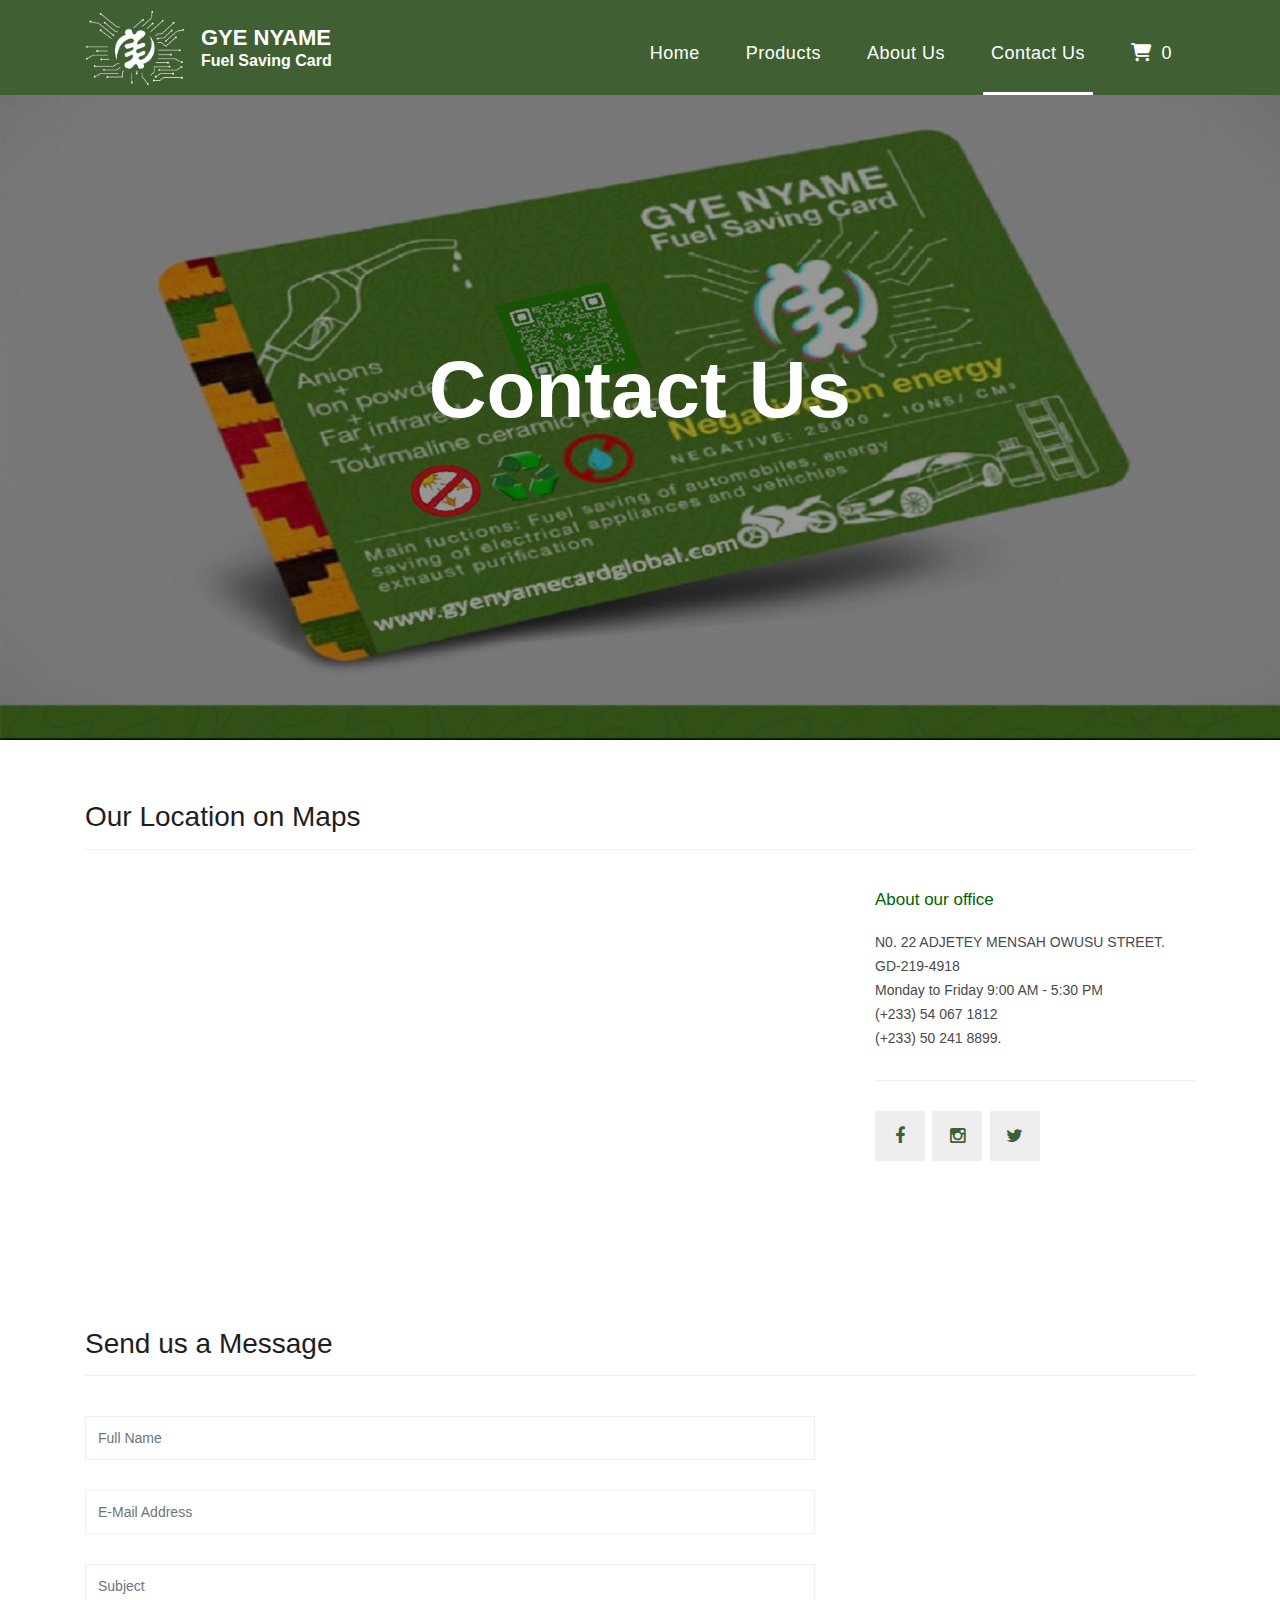
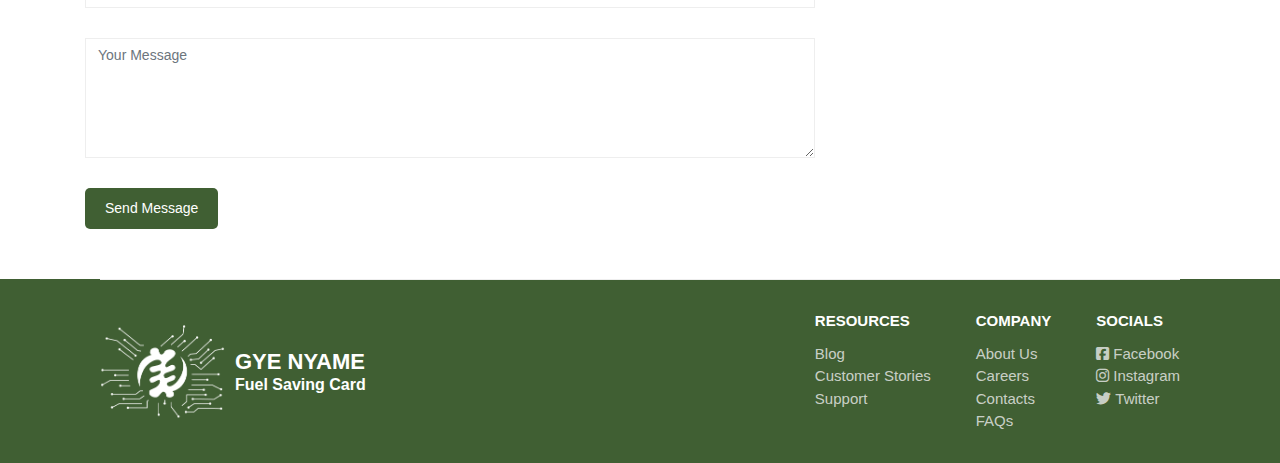
<file: contact.html>
<!DOCTYPE html>
<html lang="en">

  <head>

    <meta charset="utf-8">
    <meta name="viewport" content="width=device-width, initial-scale=1, shrink-to-fit=no">
    <meta name="description" content="">
    <meta name="author" content="">
    <link href="https://fonts.googleapis.com/css?family=Poppins:100,200,300,400,500,600,700,800,900&display=swap" rel="stylesheet">
    <link rel="stylesheet" href="https://cdnjs.cloudflare.com/ajax/libs/font-awesome/6.1.1/css/all.min.css">

    <title>Gye Nyame Cards - Contact Page</title>

    <!-- Bootstrap core CSS -->
    <link href="vendor/bootstrap/css/bootstrap.min.css" rel="stylesheet">

    <!-- Additional CSS Files -->
    <link rel="stylesheet" href="assets/css/fontawesome.css">
    <link rel="stylesheet" href="assets/css/main.css">
    <link rel="stylesheet" href="assets/css/owl.css">
    <link rel="stylesheet" href="assets/css/custom.css">

  </head>

  <body>

    <!-- ***** Preloader Start ***** -->
    <div id="preloader">
        <div class="jumper">
            <div></div>
            <div></div>
            <div></div>
        </div>
    </div>  
    <!-- ***** Preloader End ***** -->

    <!-- Header -->
    <header class="">
      <nav class="navbar navbar-expand-lg">
        <div class="container">
          <div class="logo">
            <a class="navbar-brand" href="index.html">
              <img
                class="logo-name rotated"
                src="./Images/Gye Nyame logo-white.png"
                height="76px"
                width="100px"
                alt="logo"
            /></a>
            <h2><span>Gye Nyame</span><br />Fuel Saving Card</h2>
          </div>
          <button
            class="navbar-toggler"
            type="button"
            data-toggle="collapse"
            data-target="#navbarResponsive"
            aria-controls="navbarResponsive"
            aria-expanded="false"
            aria-label="Toggle navigation"
          >
            <span class="navbar-toggler-icon"></span>
          </button>
          <div class="collapse navbar-collapse" id="navbarResponsive">
            <ul class="navbar-nav ml-auto">
              <li class="nav-item">
                <a class="nav-link" href="index.html"
                  >Home
                  <span class="sr-only">(current)</span>
                </a>
              </li>
              <li class="nav-item">
                <a class="nav-link" href="products.html">Products</a>
              </li>
              <li class="nav-item">
                <a class="nav-link" href="about.html">About Us</a>
              </li>
              <li class="nav-item active">
                <a class="nav-link" href="contact.html">Contact Us</a>
              </li>
              <li class="nav-item cart">
                <a class="nav-link" href="cart.html"
                  ><i class="fa-solid fa-cart-shopping"></i><span>0</span></a
                >
              </li>
            </ul>
          </div>
        </div>
      </nav>
    </header>

    <!-- Page Content -->
    <div class="pro-slider">
      <figure>
        <div class="pro-slide">
          <img src="Images/pro-ban1.png" alt="">
          <div class="pro-slide-content">              
            <h3>Contact Us</h3>
            <!-- <h5>Let's Get In Touch</h5> -->
          </div>
        </div>

        <div class="pro-slide">
          <img src="Images/pro-ban2.jpg" alt="">
          <div class="pro-slide-content">
            <h3>Contact Us</h3>
            <!-- <h5>Let's Get In Touch</h5> -->
          </div>
        </div>

        <div class="pro-slide">
          <img src="Images/pro-ban3.jpg" alt="">
          <div class="pro-slide-content">              
            <h3>Contact Us</h3>
            <!-- <h5>Let's Get In Touch</h5> -->
          </div>
        </div>

        <div class="pro-slide">
          <img src="Images/pro-ban4.png" alt="">
          <div class="pro-slide-content">              
            <h3>Contact Us</h3>
            <!-- <h5>Let's Get In Touch</h5> -->
          </div>
        </div>
        
        <div class="pro-slide">
          <img src="Images/pro-ban5.png" alt="">
          <div class="pro-slide-content">              
            <h3>Contact Us</h3>
            <!-- <h5>Let's Get In Touch</h5> -->
          </div>
        </div>
      </figure>
    </div>


    <div class="find-us">
      <div class="container">
        <div class="row">
          <div class="col-md-12">
            <div class="section-heading">
              <h2>Our Location on Maps</h2>
            </div>
          </div>
          <div class="col-md-8">
            <div id="map">
              <iframe src="https://www.google.com/maps/embed?pb=!1m18!1m12!1m3!1d3970.1568982335675!2d-0.11906588590814304!3d5.690455633866331!2m3!1f0!2f0!3f0!3m2!1i1024!2i768!4f13.1!3m3!1m2!1s0xfdf83e3feaf866d%3A0x473bacc0c8cc815e!2sAdjetey%20katamanso%20street!5e0!3m2!1sen!2sgh!4v1669225196057!5m2!1sen!2sgh" width="100%" height="330px" style="border:0;" allowfullscreen="" loading="lazy" referrerpolicy="no-referrer-when-downgrade"></iframe>             
            </div>
          </div>
          <div class="col-md-4">
            <div class="left-content">
              <h4>About our office</h4>
              <p>N0. 22 ADJETEY MENSAH OWUSU STREET.<br>
                GD-219-4918 <br>                
                Monday to Friday 9:00 AM - 5:30 PM <br>
                (+233) 54 067 1812 <br>
                (+233) 50 241 8899.</p>
              <ul class="social-icons">
                <li><a href="https://www.facebook.com/Gye-Nyame-Fuel-Saving-Card-100172978741296/" target="_blank"><i class="fa fa-facebook"></i></a></li>
                <li><a href="https://www.instagram.com/gyenyamecard/" target="_blank"><i class="fa fa-instagram"></i></a></li>
                <li><a href="https://www.twitter.com/gyenyamecard/" target="_blank"><i class="fa fa-twitter"></i></a></li>
                <!-- <li><a href="https://linkedin.com/" target="_blank"><i class="fa fa-linkedin"></i></a></li> -->
                
              </ul>
            </div>
          </div>
        </div>
      </div>
    </div>

    
    <div class="send-message">
      <div class="container">
        <div class="row">
          <div class="col-md-12">
            <div class="section-heading">
              <h2>Send us a Message</h2>
            </div>
          </div>
          <div class="col-md-8">
            <div class="contact-form">
              <form id="contact" action="" method="post">
                <div class="row">
                  <div class="col-lg-12 col-md-12 col-sm-12">
                    <fieldset>
                      <input name="name" type="text" class="form-control" id="name" placeholder="Full Name" required="">
                    </fieldset>
                  </div>
                  <div class="col-lg-12 col-md-12 col-sm-12">
                    <fieldset>
                      <input name="email" type="text" class="form-control" id="email" placeholder="E-Mail Address" required="">
                    </fieldset>
                  </div>
                  <div class="col-lg-12 col-md-12 col-sm-12">
                    <fieldset>
                      <input name="subject" type="text" class="form-control" id="subject" placeholder="Subject" required="">
                    </fieldset>
                  </div>
                  <div class="col-lg-12">
                    <fieldset>
                      <textarea name="message" rows="6" class="form-control" id="message" placeholder="Your Message" required=""></textarea>
                    </fieldset>
                  </div>
                  <div class="col-lg-12">
                    <fieldset>
                      <button type="submit" id="form-submit" class="filled-button">Send Message</button>
                    </fieldset>
                  </div>
                </div>
              </form>
            </div>
          </div>
          
        </div>
      </div>
    </div>

    <!-- <div class="happy-clients">
      <div class="container">
        <div class="row">
          <div class="col-md-12">
            <div class="section-heading">
              <h2>Our Happy Customers</h2>
            </div>
          </div>
          <div class="col-md-12">
            <div class="owl-clients owl-carousel">
              <div class="client-item">
                <img src="assets/Image/client-01.png" alt="1">
              </div>
              
              <div class="client-item">
                <img src="assets/Image/client-01.png" alt="2">
              </div>
              
              <div class="client-item">
                <img src="assets/Image/client-01.png" alt="3">
              </div>
              
              <div class="client-item">
                <img src="assets/Image/client-01.png" alt="4">
              </div>
              
              <div class="client-item">
                <img src="assets/Image/client-01.png" alt="5">
              </div>
              
              <div class="client-item">
                <img src="assets/Image/client-01.png" alt="6">
              </div>
            </div>
          </div>
        </div>
      </div>
    </div> -->

   <!-- Footer Section -->
   <footer>
    <div class="container">
        <div class="col-md-12">
          <div class="inner-content">
            <div class="logo-footer">
              <img
                src="./Images/Gye Nyame logo-white.png"
                height="95px"
                width="125px"
                alt="logo footer"
              />
              <h4><span>Gye Nyame</span> <br />Fuel Saving Card</h4>
            </div>
            <div class="groups">
              <div class="group-1">
                <ul>
                  <li class="footer-head">RESOURCES</li>
                  <li><a href="#">Blog</a></li>
                  <li><a href="#">Customer Stories</a></li>
                  <li><a href="#">Support</a></li>
                </ul>
              </div>
              <div class="group-2">
                <ul>
                  <li class="footer-head">COMPANY</li>
                  <li><a href="about.html">About Us</a></li>
                  <li><a href="#">Careers</a></li>
                  <li><a href="contact.html">Contacts</a></li>
                  <li><a href="faqs.html">FAQs</a></li>
                </ul>
              </div>
              <div class="socials">
                <ul>
                  <li class="footer-head">SOCIALS</li>
                  <li>
                    <a href="https://www.facebook.com/Gye-Nyame-Fuel-Saving-Card-100172978741296/" target="_blank"><i class="fa-brands fa-facebook-square"></i>Facebook</a
                    >
                  </li>
                  <li>
                    <a href="https://www.instagram.com/gyenyamecard/" target="_blank"><i class="fa-brands fa-instagram"></i>Instagram</a>
                  </li>
                  <li>
                    <a href="https://www.twitter.com/gyenyamecard/" target="_blank"><i class="fa-brands fa-twitter"></i>Twitter</a
                    >
                  </li>
                </ul>
              </div>
            </div>
          </div>
        </div>
    </div>
  </footer>


    <!-- Bootstrap core JavaScript -->
    <script src="vendor/jquery/jquery.min.js"></script>
    <script src="vendor/bootstrap/js/bootstrap.bundle.min.js"></script>


    <!-- Additional Scripts -->
    <script src="assets/js/custom.js"></script>
    <script src="assets/js/owl.js"></script>
    <script src="assets/js/slick.js"></script>
    <script src="assets/js/isotope.js"></script>
    <script src="assets/js/accordions.js"></script>
    <script src="assets/js/cart.js"></script>


    <script language = "text/Javascript"> 
      cleared[0] = cleared[1] = cleared[2] = 0; //set a cleared flag for each field
      function clearField(t){                   //declaring the array outside of the
      if(! cleared[t.id]){                      // function makes it static and global
          cleared[t.id] = 1;  // you could use true and false, but that's more typing
          t.value='';         // with more chance of typos
          t.style.color='#fff';
          }
      }
    </script>


  </body>

</html>
</file>
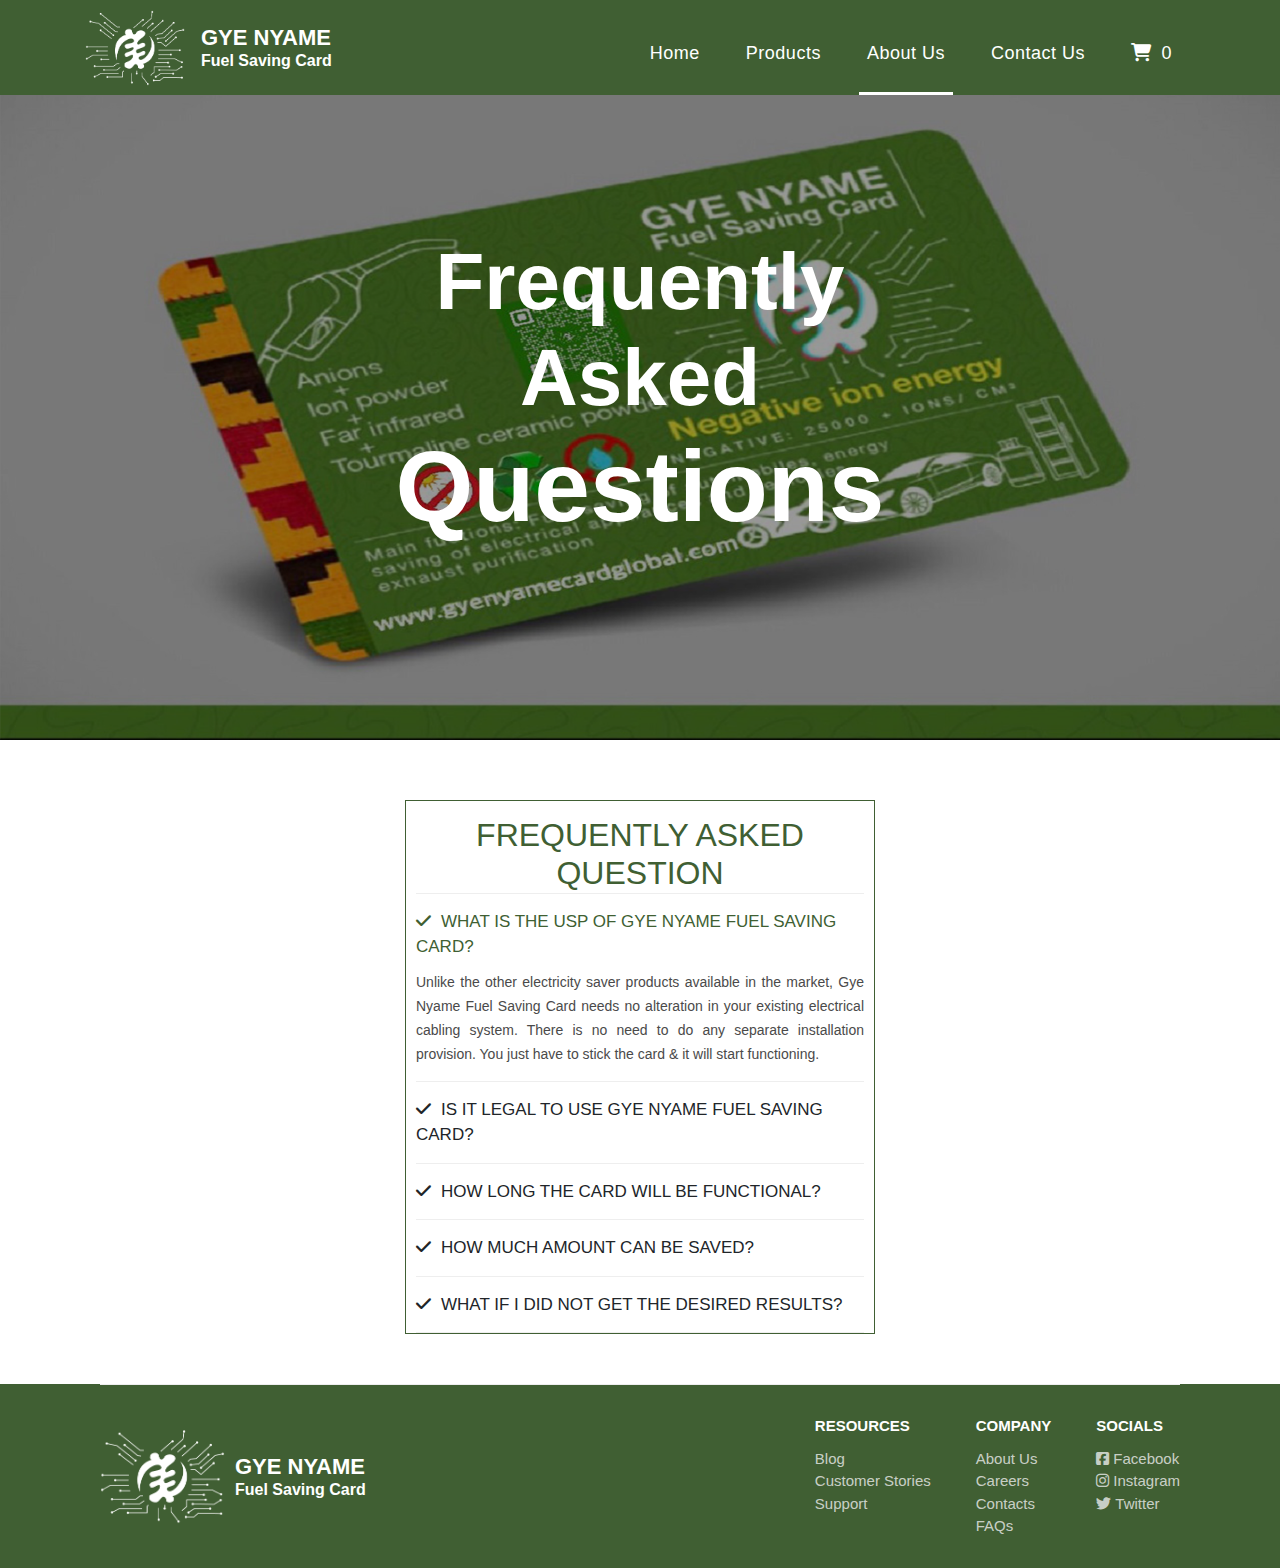
<file: faqs.html>
<!DOCTYPE html>
<html lang="en">
  <head>
    <meta charset="utf-8" />
    <meta
      name="viewport"
      content="width=device-width, initial-scale=1, shrink-to-fit=no"
    />
    <meta name="description" content="" />
    <meta name="author" content="" />
    <link
      href="https://fonts.googleapis.com/css?family=Poppins:100,200,300,400,500,600,700,800,900&display=swap"
      rel="stylesheet"
    />
    <link
      rel="stylesheet"
      href="https://cdnjs.cloudflare.com/ajax/libs/font-awesome/6.1.1/css/all.min.css"
    />

    <title>FAQs Page</title>

    <!-- Bootstrap core CSS -->
    <link href="vendor/bootstrap/css/bootstrap.min.css" rel="stylesheet" />

    <!-- Additional CSS Files -->
    <link rel="stylesheet" href="assets/css/fontawesome.css" />
    <link rel="stylesheet" href="assets/css/main.css" />
    <link rel="stylesheet" href="assets/css/owl.css" />
    <link rel="stylesheet" href="assets/css/custom.css" />
  </head>

  <body>
    <!-- ***** Preloader Start ***** -->
    <div id="preloader">
      <div class="jumper">
        <div></div>
        <div></div>
        <div></div>
      </div>
    </div>
    <!-- ***** Preloader End ***** -->

    <!-- Header -->
    <header class="">
      <nav class="navbar navbar-expand-lg">
        <div class="container">
          <div class="logo">
            <a class="navbar-brand" href="index.html">
              <img
                class="logo-name rotated"
                src="./Images/Gye Nyame logo-white.png"
                height="76px"
                width="100px"
                alt="logo"
            /></a>
            <h2><span>Gye Nyame</span><br />Fuel Saving Card</h2>
          </div>
          <button
            class="navbar-toggler"
            type="button"
            
            data-toggle="collapse"
            data-target="#navbarResponsive"
            aria-controls="navbarResponsive"
            aria-expanded="false"
            aria-label="Toggle navigation"
          >
            <span class="navbar-toggler-icon"></span>
          </button>
          <div class="collapse navbar-collapse" id="navbarResponsive">
            <ul class="navbar-nav ml-auto">
              <li class="nav-item">
                <a class="nav-link" href="index.html"
                  >Home
                  <span class="sr-only">(current)</span>
                </a>
              </li>
              <li class="nav-item">
                <a class="nav-link" href="products.html">Products</a>
              </li>
              <li class="nav-item active">
                <a class="nav-link" href="about.html">About Us</a>
              </li>
              <li class="nav-item">
                <a class="nav-link" href="contact.html">Contact Us</a>
              </li>
              <li class="nav-item cart">
                <a class="nav-link" href="cart.html"
                  ><i class="fa-solid fa-cart-shopping"></i><span>0</span></a
                >
              </li>
            </ul>
          </div>
        </div>
      </nav>
    </header>

    <div class="pro-slider">
      <figure>
        <div class="pro-slide">
          <img src="Images/pro-ban1.png" alt="">
          <div class="pro-slide-content">              
            <h3>Frequently Asked <span>Questions</span></h3>
          </div>
        </div>

        <div class="pro-slide">
          <img src="Images/pro-ban2.jpg" alt="">
          <div class="pro-slide-content">              
            <h3>Frequently Asked <span>Questions</span></h3>
          </div>
        </div>

        <div class="pro-slide">
          <img src="Images/pro-ban3.jpg" alt="">
          <div class="pro-slide-content">              
            <h3>Frequently Asked <span>Questions</span></h3>
          </div>
        </div>

        <div class="pro-slide">
          <img src="Images/pro-ban4.png" alt="">
          <div class="pro-slide-content">              
            <h3>Frequently Asked <span>Questions</span></h3>
          </div>
        </div>

        <div class="pro-slide">
          <img src="Images/pro-ban5.png" alt="">
          <div class="pro-slide-content">              
            <h3>Frequently Asked <span>Questions</span></h3>
          </div>
        </div>
      </figure>
    </div>

    <!-- Frequently Asked Questions -->
    <div class="faqs">
    <div class="col-md-4">
      <div class="faqs-cont">
        <h2>FREQUENTLY ASKED QUESTION</h2>
        <ul class="accordion">
          <li>
              <a><i class="fa-solid fa-check"></i>WHAT IS THE USP OF GYE NYAME FUEL SAVING CARD?</a>
              <div class="content">
                  <p>Unlike the other electricity saver products available in the market, Gye Nyame Fuel Saving Card needs no alteration in your existing electrical cabling system. There is no need to do any separate installation provision. You just have to stick the card & it will start functioning.</p>
              </div>
          </li>
          <li>
              <a><i class="fa-solid fa-check"></i>IS IT LEGAL TO USE GYE NYAME FUEL SAVING CARD?</a>
              <div class="content">
                  <p>Yes. It's absolutely legal to use Gye Nyame Fuel Saving Card, as to use this card we are not at all tampering the Electricity services provided by the Government Authorities. This Card does not contain any type of circuit or any such means that will adversely affect the billing system.</p>
              </div>
          </li>
          <li>
              <a><i class="fa-solid fa-check"></i>HOW LONG THE CARD WILL BE FUNCTIONAL?</a>
              <div class="content">
                  <p>Ideally the ion generating capacity of the card is life-long. However, we assure you that the card will be functional for 5 years & will be helping you save electrical energy & save on your precious money.</p>
              </div>
          </li>
          <li>
              <a><i class="fa-solid fa-check"></i>HOW MUCH AMOUNT CAN BE SAVED?</a>
              <div class="content">
                  <p>Gye Nyame Fuel Saving Card saves electricity based on the size of the household or the commercial/Industrial usage. The card will help you save on 10% to 30% of electricity energy. If you consider the amount of money over the period of a year, the savings you will achieve will be a considerable amount.</p>
              </div>
          </li>
          <li>
              <a><i class="fa-solid fa-check"></i>WHAT IF I DID NOT GET THE DESIRED RESULTS?</a>
              <div class="content">
                  <p>We are very sure that this is not going to happen. Gye Nyame Fuel Saving Card is surely going to save the electricity energy. However, if you are not satisfied with the results, you just have to return the card without any damaged & we give you 100% money back. (Handling & Shipping charges are applicable). You have to produce 4 months electricity bills while using Gye Nyame Fuel Saving Card and 2 months before using the card.</p>
              </div>
          </li>
        </ul>
       </div>
      </div>
    </div>

    <!-- Footer Section -->
    <footer>
        <div class="container">
            <div class="col-md-12">
              <div class="inner-content">
                <div class="logo-footer">
                  <img
                    src="./Images/Gye Nyame logo-white.png"
                    height="95px"
                    width="125px"
                    alt="logo footer"
                  />
                  <h4><span>Gye Nyame</span> <br />Fuel Saving Card</h4>
                </div>
                <div class="groups">
                  <div class="group-1">
                    <ul>
                      <li class="footer-head">RESOURCES</li>
                      <li><a href="#">Blog</a></li>
                      <li><a href="#">Customer Stories</a></li>
                      <li><a href="#">Support</a></li>
                    </ul>
                  </div>
                  <div class="group-2">
                    <ul>
                      <li class="footer-head">COMPANY</li>
                      <li><a href="about.html">About Us</a></li>
                      <li><a href="#">Careers</a></li>
                      <li><a href="contact.html">Contacts</a></li>
                      <li><a href="faqs.html">FAQs</a></li>
                    </ul>
                  </div>
                  <div class="socials">
                    <ul>
                      <li class="footer-head">SOCIALS</li>
                      <li>
                        <a href="https://www.facebook.com/Gye-Nyame-Fuel-Saving-Card-100172978741296/" target="_blank"
                          ><i class="fa-brands fa-facebook-square"></i>Facebook</a
                        >
                      </li>
                      <li>
                        <a href="https://www.instagram.com/gyenyamecard/" target="_blank"
                          ><i class="fa-brands fa-instagram"></i>Instagram</a
                        >
                      </li>
                      <li>
                        <a href="https://www.twitter.com/gyenyamecard/" target="_blank"
                          ><i class="fa-brands fa-twitter"></i>Twitter</a
                        >
                      </li>
                    </ul>
                  </div>
                </div>
              </div>
            </div>
        </div>
      </footer>
  
      <!-- Bootstrap core JavaScript -->
      <script src="vendor/jquery/jquery.min.js"></script>
      <script src="vendor/bootstrap/js/bootstrap.bundle.min.js"></script>
  
      <!-- Additional Scripts -->
      <script src="assets/js/custom.js"></script>
      <script src="assets/js/owl.js"></script>
      <script src="assets/js/slick.js"></script>
      <script src="assets/js/isotope.js"></script>
      <script src="assets/js/accordions.js"></script>
      <script src="assets/js/cart.js"></script>
  
      <script language="text/Javascript">
        cleared[0] = cleared[1] = cleared[2] = 0; //set a cleared flag for each field
        function clearField(t) {
          //declaring the array outside of the
          if (!cleared[t.id]) {
            // function makes it static and global
            cleared[t.id] = 1; // you could use true and false, but that's more typing
            t.value = ""; // with more chance of typos
            t.style.color = "#fff";
          }
        }
      </script>
    </body>
</html>
</file>
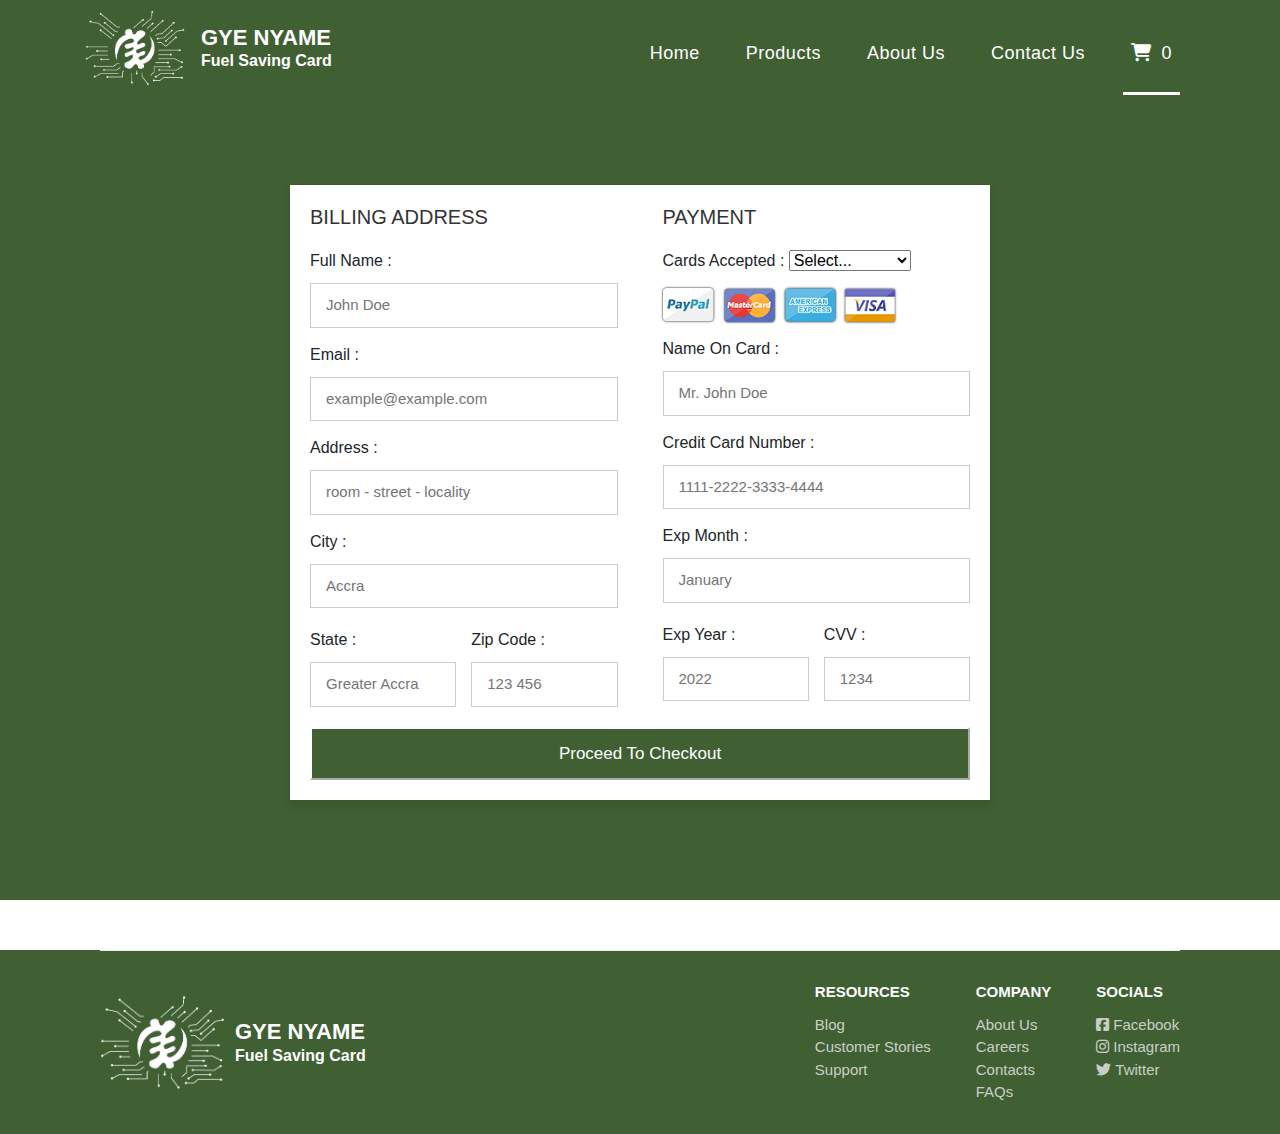
<file: payment.html>
<!DOCTYPE html>
<html lang="en">
  <head>
    <meta charset="utf-8" />
    <meta
      name="viewport"
      content="width=device-width, initial-scale=1, shrink-to-fit=no"
    />
    <meta name="description" content="" />
    <meta name="author" content="" />
    <link
      href="https://fonts.googleapis.com/css?family=Poppins:100,200,300,400,500,600,700,800,900&display=swap"
      rel="stylesheet"
    />
    <link
      rel="stylesheet"
      href="https://cdnjs.cloudflare.com/ajax/libs/font-awesome/6.1.1/css/all.min.css"
    />

    <title>Payment Gateway</title>

    <!-- Bootstrap core CSS -->
    <link href="vendor/bootstrap/css/bootstrap.min.css" rel="stylesheet" />

    <!-- Additional CSS Files -->
    <link rel="stylesheet" href="assets/css/fontawesome.css" />
    <link rel="stylesheet" href="assets/css/main.css" />
    <link rel="stylesheet" href="assets/css/owl.css" />
    <link rel="stylesheet" href="assets/css/custom.css" />
    <link rel="stylesheet" href="assets/css/payment.css" />
  </head>

  <body>
    <!-- ***** Preloader Start ***** -->
    <div id="preloader">
      <div class="jumper">
        <div></div>
        <div></div>
        <div></div>
      </div>
    </div>
    <!-- ***** Preloader End ***** -->

    <!-- Header -->
    <header class="">
      <nav class="navbar navbar-expand-lg">
        <div class="container">
          <div class="logo">
            <a class="navbar-brand" href="index.html">
              <img
                class="logo-name rotated"
                src="./Images/Gye Nyame logo-white.png"
                height="76px"
                width="100px"
                alt="logo"
            /></a>
            <h2><span>Gye Nyame</span><br />Fuel Saving Card</h2>
          </div>
          <button
            class="navbar-toggler"
            type="button"
            
            data-toggle="collapse"
            data-target="#navbarResponsive"
            aria-controls="navbarResponsive"
            aria-expanded="false"
            aria-label="Toggle navigation"
          >
            <span class="navbar-toggler-icon"></span>
          </button>
          <div class="collapse navbar-collapse" id="navbarResponsive">
            <ul class="navbar-nav ml-auto">
              <li class="nav-item">
                <a class="nav-link" href="index.html"
                  >Home
                  <span class="sr-only">(current)</span>
                </a>
              </li>
              <li class="nav-item">
                <a class="nav-link" href="products.html">Products</a>
              </li>
              <li class="nav-item">
                <a class="nav-link" href="about.html">About Us</a>
              </li>
              <li class="nav-item">
                <a class="nav-link" href="contact.html">Contact Us</a>
              </li>
              <li class="nav-item active cart">
                <a class="nav-link" href="cart.html"
                  ><i class="fa-solid fa-cart-shopping"></i><span>0</span></a
                >
              </li>
            </ul>
          </div>
        </div>
      </nav>
    </header>

<div class="pay-container">

    <form action="">

        <div class="row">

            <div class="col">

                <h3 class="title">billing address</h3>

                <div class="inputBox">
                    <span>full name :</span>
                    <input type="text" placeholder="John Doe">
                </div>
                <div class="inputBox">
                    <span>email :</span>
                    <input type="email" placeholder="example@example.com">
                </div>
                <div class="inputBox">
                    <span>address :</span>
                    <input type="text" placeholder="room - street - locality">
                </div>
                <div class="inputBox">
                    <span>city :</span>
                    <input type="text" placeholder="Accra">
                </div>

                <div class="flex">
                    <div class="inputBox">
                        <span>state :</span>
                        <input type="text" placeholder="Greater Accra">
                    </div>
                    <div class="inputBox">
                        <span>zip code :</span>
                        <input type="text" placeholder="123 456">
                    </div>
                </div>

            </div>

            <div class="col">

                <h3 class="title">payment</h3>

                <div class="inputBox">
                    <span>cards accepted : 
                      <select name="cards" id="cards">
                        <option value="select">Select...</option>
                          <option value="mobile money">Mobile Money</option>
                          <option value="visa">Visa</option>
                          <option value="mastercard">MasterCard</option>
                          <option value="paypal">PayPal</option>
                      </select>
                    </span>
                    <img src="Images/card_img.png" alt="">
                </div>

                <div class="inputBox">
                    <span>name on card :</span>
                    <input type="text" placeholder="Mr. John Doe">
                </div>
                <div class="inputBox">
                    <span>credit card number :</span>
                    <input type="number" placeholder="1111-2222-3333-4444">
                </div>
                <div class="inputBox">
                    <span>exp month :</span>
                    <input type="text" placeholder="January">
                </div>

                <div class="flex">
                    <div class="inputBox">
                        <span>exp year :</span>
                        <input type="number" placeholder="2022">
                    </div>
                    <div class="inputBox">
                        <span>CVV :</span>
                        <input type="text" placeholder="1234">
                    </div>
                </div>

            </div>
    
        </div>

        <input type="submit" value="proceed to checkout" class="submit-btn">

    </form>

</div>

<!-- Footer Section -->
<footer>
  <div class="container">
      <div class="col-md-12">
        <div class="inner-content">
          <div class="logo-footer">
            <img
              src="./Images/Gye Nyame logo-white.png"
              height="95px"
              width="125px"
              alt="logo footer"
            />
            <h4><span>Gye Nyame</span> <br />Fuel Saving Card</h4>
          </div>
          <div class="groups">
            <div class="group-1">
              <ul>
                <li class="footer-head">RESOURCES</li>
                <li><a href="#">Blog</a></li>
                <li><a href="#">Customer Stories</a></li>
                <li><a href="#">Support</a></li>
              </ul>
            </div>
            <div class="group-2">
              <ul>
                <li class="footer-head">COMPANY</li>
                <li><a href="about.html">About Us</a></li>
                <li><a href="#">Careers</a></li>
                <li><a href="contact.html">Contacts</a></li>
                <li><a href="faqs.html">FAQs</a></li>
              </ul>
            </div>
            <div class="socials">
              <ul>
                <li class="footer-head">SOCIALS</li>
                <li>
                  <a href="https://www.facebook.com/Gye-Nyame-Fuel-Saving-Card-100172978741296/" target="_blank"
                    ><i class="fa-brands fa-facebook-square"></i>Facebook</a
                  >
                </li>
                <li>
                  <a href="https://www.instagram.com/gyenyamecard/" target="_blank"
                    ><i class="fa-brands fa-instagram"></i>Instagram</a
                  >
                </li>
                <li>
                  <a href="https://www.twitter.com/gyenyamecard/" target="_blank"
                    ><i class="fa-brands fa-twitter"></i>Twitter</a
                  >
                </li>
              </ul>
            </div>
          </div>
        </div>
      </div>
  </div>
</footer>

  <!-- Bootstrap core JavaScript -->
  <script src="vendor/jquery/jquery.min.js"></script>
  <script src="vendor/bootstrap/js/bootstrap.bundle.min.js"></script>

  <!-- Additional Scripts -->
  <script src="assets/js/custom.js"></script>
  <script src="assets/js/owl.js"></script>
  <script src="assets/js/slick.js"></script>
  <script src="assets/js/isotope.js"></script>
  <script src="assets/js/accordions.js"></script>
  <script src="assets/js/cart.js"></script>

  <script language="text/Javascript">
    cleared[0] = cleared[1] = cleared[2] = 0; //set a cleared flag for each field
    function clearField(t) {
      //declaring the array outside of the
      if (!cleared[t.id]) {
        // function makes it static and global
        cleared[t.id] = 1; // you could use true and false, but that's more typing
        t.value = ""; // with more chance of typos
        t.style.color = "#fff";
      }
    }
  </script>    
</body>
</html>
</file>
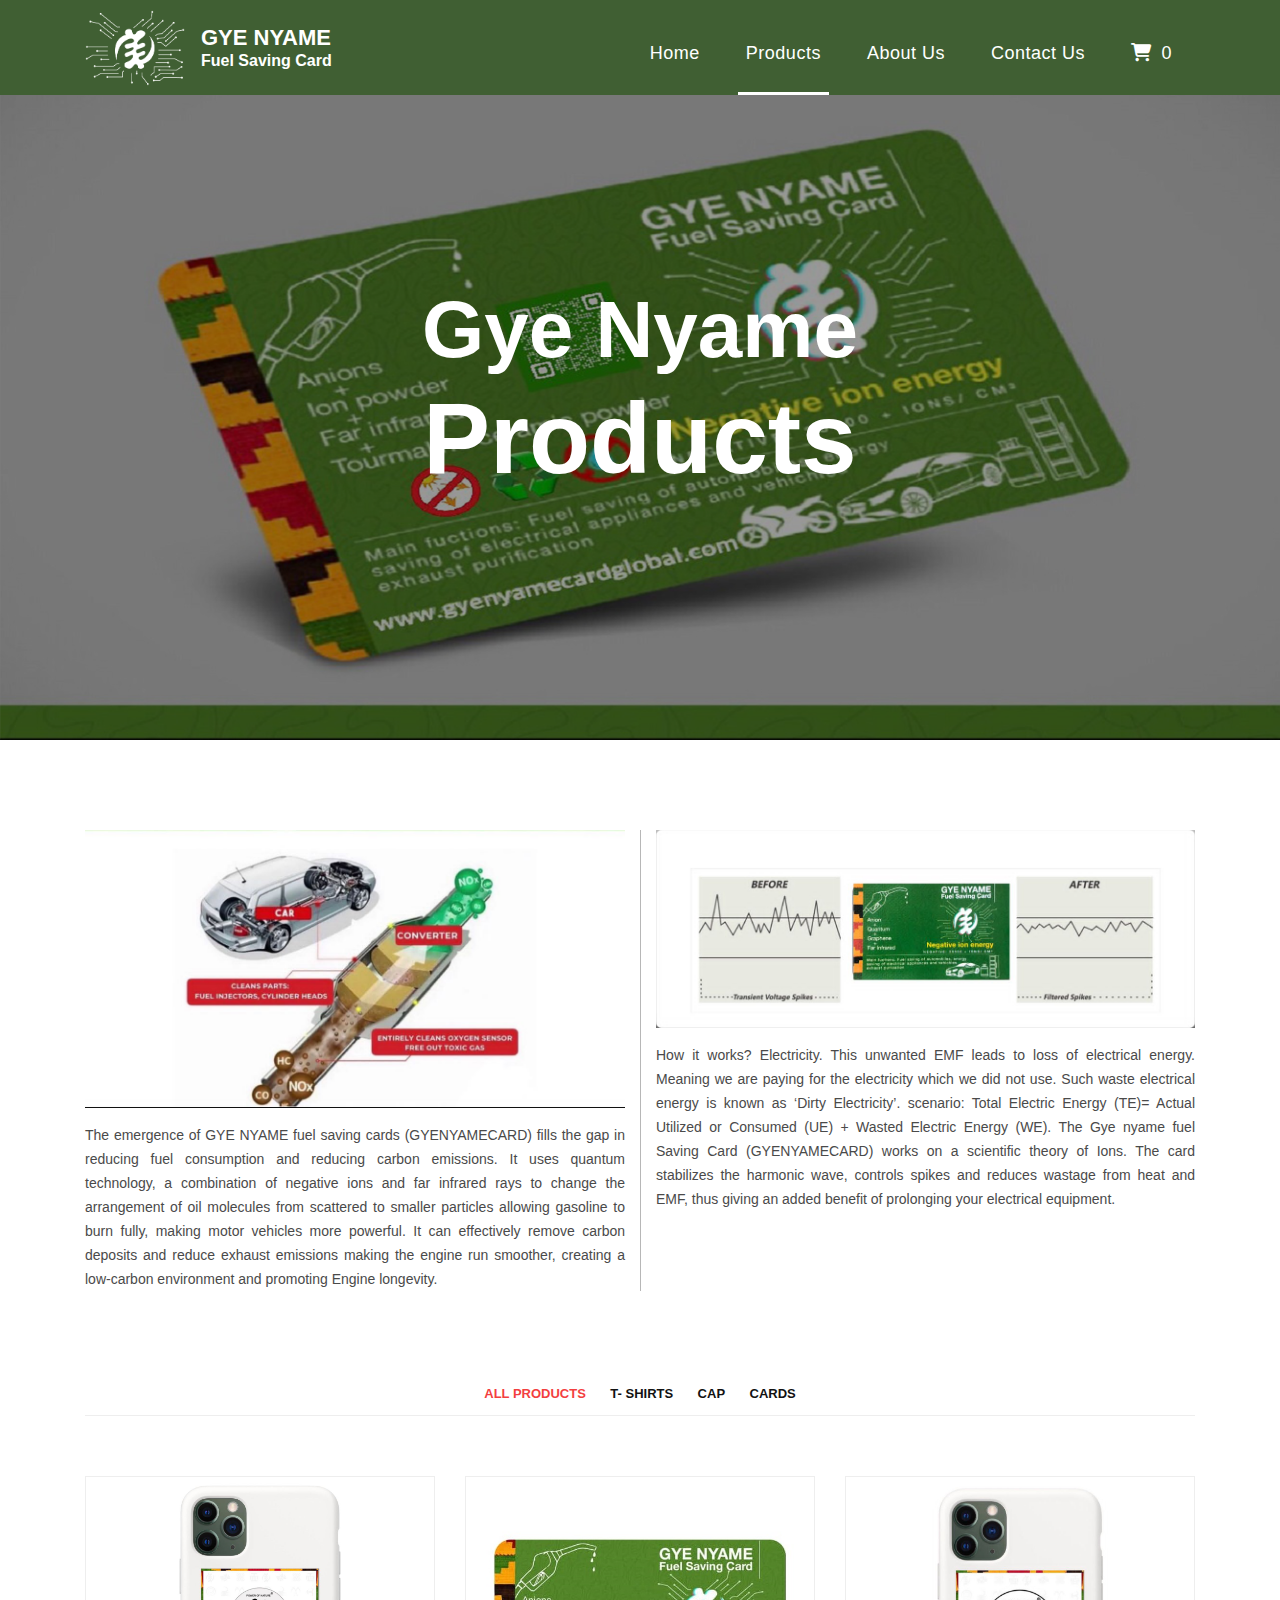
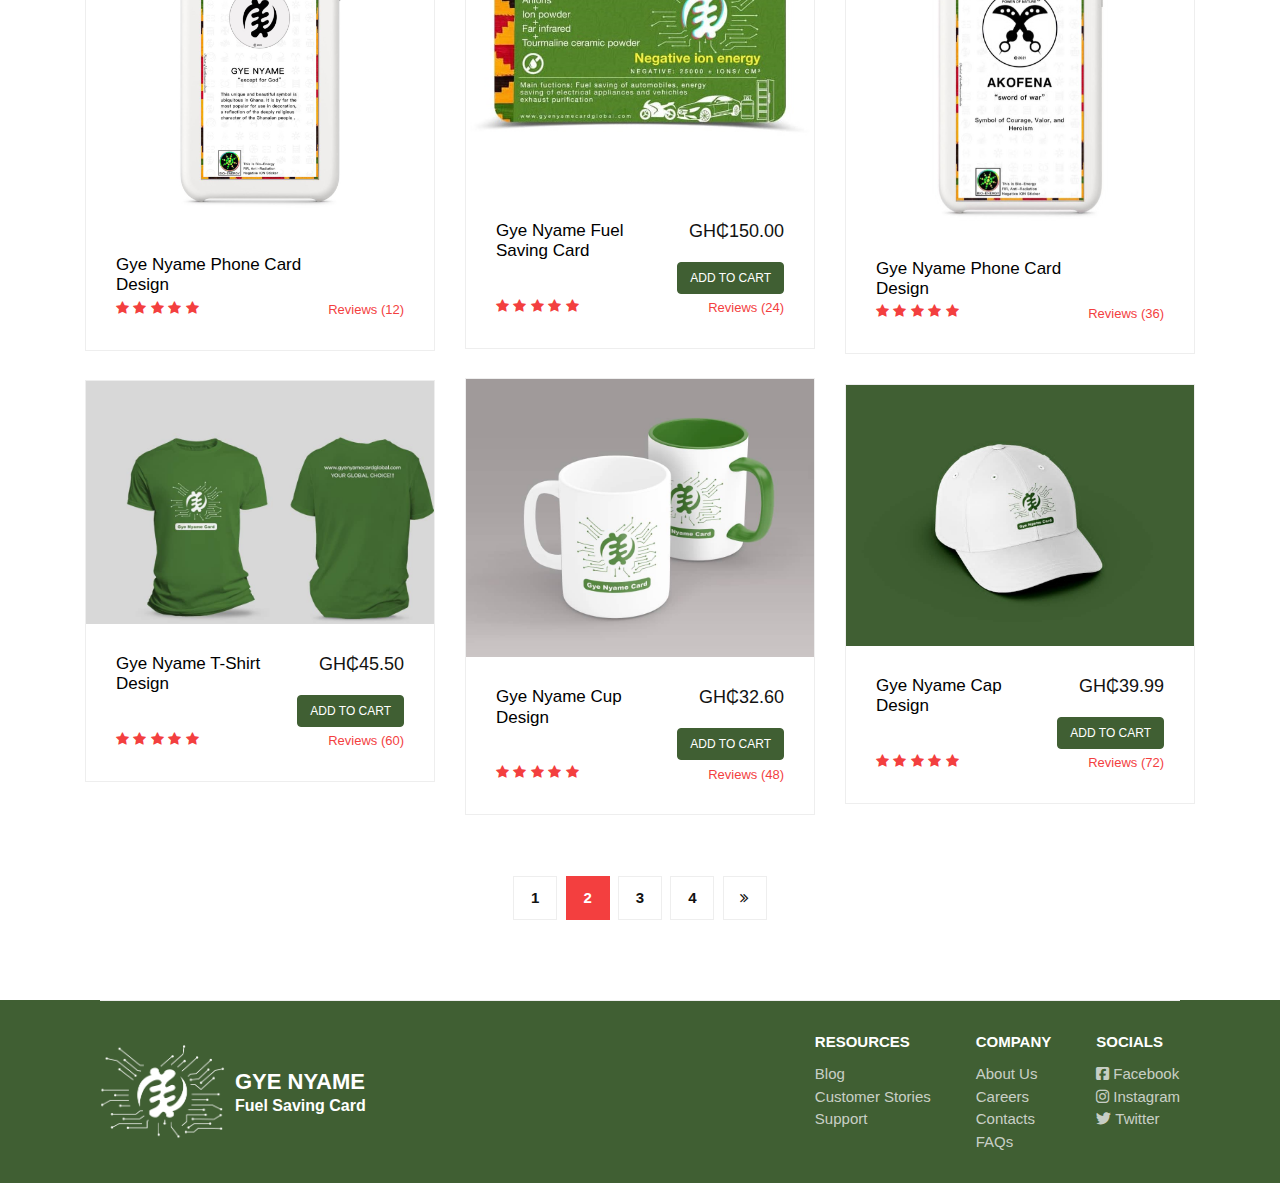
<file: products.html>
<!DOCTYPE html>
<html lang="en">
  <head>
    <meta charset="utf-8">
    <meta name="viewport" content="width=device-width, initial-scale=1, shrink-to-fit=no">
    <meta name="description" content="">
    <meta name="author" content="">
    <link href="https://fonts.googleapis.com/css?family=Poppins:100,200,300,400,500,600,700,800,900&display=swap" rel="stylesheet">
    <link rel="stylesheet" href="https://cdnjs.cloudflare.com/ajax/libs/font-awesome/6.1.1/css/all.min.css">

    <title>Gye Nyame Cards Products</title>

    <!-- Bootstrap core CSS -->
    <link href="vendor/bootstrap/css/bootstrap.min.css" rel="stylesheet">

    <!-- Additional CSS Files -->
    <link rel="stylesheet" href="assets/css/fontawesome.css">
    <link rel="stylesheet" href="assets/css/main.css">
    <link rel="stylesheet" href="assets/css/owl.css">
    <link rel="stylesheet" href="assets/css/custom.css">
  </head>

  <body>
    <!-- ***** Preloader Start ***** -->
    <div id="preloader">
        <div class="jumper">
            <div></div>
            <div></div>
            <div></div>
        </div>
    </div>  
    <!-- ***** Preloader End ***** -->

    <!-- Header -->
    <header class="">
      <nav class="navbar navbar-expand-lg">
        <div class="container">
          <div class="logo">
          <a class="navbar-brand" href="index.html">
            <img class="logo-name rotated" 
            src="./Images/Gye Nyame logo-white.png" height="76px" width="100px" alt="logo">
          </a>
          <h2><span>Gye Nyame</span><br>Fuel Saving Card</h2>
          </div>
          <button class="navbar-toggler"
          type="button"
          data-toggle="collapse" data-target="#navbarResponsive" aria-controls="navbarResponsive" aria-expanded="false" 
          aria-label="Toggle navigation">
            
          <span class="navbar-toggler-icon"></span>
          </button>
          <div class="collapse navbar-collapse" id="navbarResponsive">
            <ul class="navbar-nav ml-auto">
              <li class="nav-item">
                <a class="nav-link" href="index.html">Home                  
                  <span class="sr-only">(current)</span>
                </a>
              </li> 
              <li class="nav-item active">
                <a class="nav-link" href="products.html">Products</a>
              </li>
              <li class="nav-item">
                <a class="nav-link" href="about.html">About Us</a>
              </li>
              <li class="nav-item">
                <a class="nav-link" href="contact.html">Contact Us</a>
              </li>
              <li class="nav-item cart">
                <a class="nav-link" href="cart.html"><i class="fa-solid fa-cart-shopping"></i><span>0</span></a>
              </li>
            </ul>
          </div>
        </div>
      </nav>
    </header>

    <!-- Page Content -->

    <div class="pro-slider">
      <figure>
        <div class="pro-slide">
          <img src="Images/pro-ban1.png" alt="">
          <div class="pro-slide-content">              
            <h3>Gye Nyame <span>Products</span></h3>
          </div>
        </div>

        <div class="pro-slide">
          <img src="Images/pro-ban2.jpg" alt="">
          <div class="pro-slide-content">              
            <h3>Gye Nyame <span>Products</span></h3>
          </div>
        </div>

        <div class="pro-slide">
          <img src="Images/pro-ban3.jpg" alt="">
          <div class="pro-slide-content">              
            <h3>Gye Nyame <span>Products</span></h3>
          </div>
        </div>

        <div class="pro-slide">
          <img src="Images/pro-ban4.png" alt="">
          <div class="pro-slide-content">              
            <h3>Gye Nyame <span>Products</span></h3>
          </div>
        </div>

        <div class="pro-slide">
          <img src="Images/pro-ban5.png" alt="">
          <div class="pro-slide-content">              
            <h3>Gye Nyame <span>Products</span></h3>
          </div>
        </div>
      </figure>
    </div>

    

    <section class="procard-info">
      <div class="container">
        <div class="emergence">
          <img src="Images/emergence.jpg" alt="emergence of gye nyame">
          <p>The emergence of GYE NYAME fuel saving cards (GYENYAMECARD) fills the gap in reducing fuel consumption and reducing carbon emissions. It uses quantum technology, a combination of negative ions and far infrared rays to change the arrangement of oil molecules from scattered to smaller particles allowing gasoline to burn fully, making motor vehicles more powerful. It can effectively remove carbon deposits and reduce exhaust emissions making the engine run smoother, creating a low-carbon environment and promoting Engine longevity.</p>
        </div>
        <div class="card-works">
          <img src="Images/works.jpg" alt="how it works">
          <p>How it works? Electricity. This unwanted EMF leads to loss of electrical energy. Meaning we are paying for the electricity which we did not use. Such waste electrical energy is known as ‘Dirty Electricity’.  scenario: Total Electric Energy (TE)= Actual Utilized or Consumed (UE) + Wasted Electric Energy (WE). The Gye nyame fuel Saving Card (GYENYAMECARD) works on a scientific theory of Ions. The card stabilizes the harmonic wave, controls spikes and reduces wastage from heat and EMF, thus giving an added benefit of prolonging your electrical equipment.</p>
        </div>
      </div>
    </section>

    <!-- Product Section -->
    <div class="products-p">
      <div class="container">
        <div class="row">
          <div class="col-md-12">
            <div class="filters">
              <ul>
                  <li class="active" data-filter="*">All Products</li>
                  <li data-filter=".des">T- Shirts</li>
                  <li data-filter=".dev">Cap</li>
                  <li data-filter=".gra">Cards</li>
              </ul>
            </div>
          </div>
          <div class="col-md-12">
            <div class="filters-content">
                <div class="row grid">

                  <!-- 1st Product -->
                    <div class="col-lg-4 col-md-4 all gra">
                      <div class="product-item">
                        <a href="#">
                          <img class="shop-item-image" src="Images/iphonenyame.jpg" alt=""></a>
                        <div class="down-content">
                          <a href="./products.html"><h4>Gye Nyame Phone Card<br />
                            Design</h4></a>
                            <!-- <div class="shop-item-details">
                                <h6 class="shop-item-price">&#8373;100.00</h6>
                                <a href="#" class="btn btn-primary shop-item-button cart1">ADD TO CART</a>
                            </div> -->
                          <!-- <p>Lorem ipsume dolor sit amet, adipisicing elite. Itaque, corporis nulla aspernatur.</p> -->
                          <ul class="stars">
                            <li><i class="fa fa-star"></i></li>
                            <li><i class="fa fa-star"></i></li>
                            <li><i class="fa fa-star"></i></li>
                            <li><i class="fa fa-star"></i></li>
                            <li><i class="fa fa-star"></i></li>
                          </ul>
                          <span>Reviews (12)</span>
                        </div>
                      </div>
                    </div>

                    <!-- 2nd Product -->
                    <div class="col-lg-4 col-md-4 all dev">
                      <div class="product-item">
                        <a href="Images/main-product.jpg"><img class="shop-item-image" src="Images/main-product.jpg" alt=""></a>
                        <div class="down-content">
                          <a href="#"><h4>Gye Nyame Fuel<br />
                            Saving Card</h4></a>
                            <div class="shop-item-details">
                                <h6 class="shop-item-price">GH&#8373;150.00</h6>
                                <a href="#" class="btn btn-primary shop-item-button cart2">ADD TO CART</a>
                                <input type="hidden" value="20" />
                            </div>
                          <!-- <p>Lorem ipsume dolor sit amet, adipisicing elite. Itaque, corporis nulla aspernatur.</p> -->
                          <ul class="stars">
                            <li><i class="fa fa-star"></i></li>
                            <li><i class="fa fa-star"></i></li>
                            <li><i class="fa fa-star"></i></li>
                            <li><i class="fa fa-star"></i></li>
                            <li><i class="fa fa-star"></i></li>
                          </ul>
                          <span>Reviews (24)</span>
                        </div>
                      </div>
                    </div>

                    <!-- 3rd Product -->
                    <div class="col-lg-4 col-md-4 all des">
                      <div class="product-item">
                        <a href="./products.html">
                          <img class="shop-item-image" src="Images/iphoneakofena.jpg" alt=""></a>
                        <div class="down-content">
                          <a href="#"><h4>Gye Nyame Phone Card<br />
                            Design</h4></a>
                            <!-- <div class="shop-item-details">
                                <h6 class="shop-item-price">&#8373;45.50</h6>
                                <a href="#" class="btn btn-primary shop-item-button cart3">ADD TO CART</a>
                            </div> -->
                          <!-- <p>Lorem ipsume dolor sit amet, adipisicing elite. Itaque, corporis nulla aspernatur.</p> -->
                          <ul class="stars">
                            <li><i class="fa fa-star"></i></li>
                            <li><i class="fa fa-star"></i></li>
                            <li><i class="fa fa-star"></i></li>
                            <li><i class="fa fa-star"></i></li>
                            <li><i class="fa fa-star"></i></li>
                          </ul>
                          <span>Reviews (36)</span>
                        </div>
                      </div>
                    </div>

                    <!-- 4th Product -->
                    <div class="col-lg-4 col-md-4 all">
                      <div class="product-item">
                        <a href="./products.html">
                          <img class="shop-item-image" src="Images/IMG-20221013-WA0006.jpg" alt=""></a>
                        <div class="down-content">
                          <a href="#"><h4>Gye Nyame Cup<br />
                            Design</h4></a>
                            <div class="shop-item-details">
                                <h6 class="shop-item-price">GH&#8373;32.60</h6>
                                <a href="#" class="btn btn-primary shop-item-button cart4">ADD TO CART</a>
                            </div>
                          <!-- <p>Lorem ipsume dolor sit amet, adipisicing elite. Itaque, corporis nulla aspernatur.</p> -->
                          <ul class="stars">
                            <li><i class="fa fa-star"></i></li>
                            <li><i class="fa fa-star"></i></li>
                            <li><i class="fa fa-star"></i></li>
                            <li><i class="fa fa-star"></i></li>
                            <li><i class="fa fa-star"></i></li>
                          </ul>
                          <span>Reviews (48)</span>
                        </div>
                      </div>
                    </div>

                    <!-- 5th Product -->
                    <div class="col-lg-4 col-md-4 all dev">
                      <div class="product-item">
                        <a href="./products.html">
                          <img class="shop-item-image" src="Images/IMG-20221013-WA0003.jpg" alt=""></a>
                        <div class="down-content">
                          <a href="#"><h4>Gye Nyame T-Shirt<br />
                            Design</h4></a>
                            <div class="shop-item-details">
                                <h6 class="shop-item-price">GH&#8373;45.50</h6>
                                <a href="#" class="btn btn-primary shop-item-button cart5">ADD TO CART</a>
                            </div>
                          <!-- <p>Lorem ipsume dolor sit amet, adipisicing elite. Itaque, corporis nulla aspernatur.</p> -->
                          <ul class="stars">
                            <li><i class="fa fa-star"></i></li>
                            <li><i class="fa fa-star"></i></li>
                            <li><i class="fa fa-star"></i></li>
                            <li><i class="fa fa-star"></i></li>
                            <li><i class="fa fa-star"></i></li>
                          </ul>
                          <span>Reviews (60)</span>
                        </div>
                      </div>
                    </div>

                    <!-- 6th Product -->
                    <div class="col-lg-4 col-md-4 all des">
                      <div class="product-item">
                        <a href="./products.html">
                          <img class="shop-item-image" src="Images/IMG-20221013-WA0004.jpg" alt=""></a>
                        <div class="down-content">
                          <a href="#"><h4>Gye Nyame Cap <br />
                            Design</h4></a>
                          <div class="shop-item-details">
                            <h6 class="shop-item-price">GH&#8373;39.99</h6>
                            <a href="#" class="btn btn-primary shop-item-button cart6">ADD TO CART</a>
                                <!-- <input type="hidden" value="20" /> -->
                            <!-- <button class="btn btn-primary shop-item-button" type="button">ADD TO CART</button> -->
                        </div>
                          <!-- <p>Lorem ipsume dolor sit amet, adipisicing elite. Itaque, corporis nulla aspernatur.</p> -->
                          <ul class="stars">
                            <li><i class="fa fa-star"></i></li>
                            <li><i class="fa fa-star"></i></li>
                            <li><i class="fa fa-star"></i></li>
                            <li><i class="fa fa-star"></i></li>
                            <li><i class="fa fa-star"></i></li>
                          </ul>
                          <span>Reviews (72)</span>
                        </div>
                      </div>
                    </div>
                </div>
            </div>
          </div>
          <div class="col-md-12">
            <ul class="pages">
              <li><a href="#">1</a></li>
              <li class="active"><a href="#">2</a></li>
              <li><a href="#">3</a></li>
              <li><a href="#">4</a></li>
              <li><a href="#"><i class="fa fa-angle-double-right"></i></a></li>
            </ul>
          </div>
        </div>
      </div>
    </div>

    <!-- Footer Section -->
    <footer>
      <div class="container">
          <div class="col-md-12">
            <div class="inner-content">
              <div class="logo-footer">
                <img
                  src="./Images/Gye Nyame logo-white.png"
                  height="95px"
                  width="125px"
                  alt="logo footer"
                />
                <h4><span>Gye Nyame</span> <br />Fuel Saving Card</h4>
              </div>
              <div class="groups">
                <div class="group-1">
                  <ul>
                    <li class="footer-head">RESOURCES</li>
                    <li><a href="#">Blog</a></li>
                    <li><a href="#">Customer Stories</a></li>
                    <li><a href="#">Support</a></li>
                  </ul>
                </div>
                <div class="group-2">
                  <ul>
                    <li class="footer-head">COMPANY</li>
                    <li><a href="about.html">About Us</a></li>
                    <li><a href="#">Careers</a></li>
                    <li><a href="contact.html">Contacts</a></li>
                    <li><a href="faqs.html">FAQs</a></li>
                  </ul>
                </div>
                <div class="socials">
                  <ul>
                    <li class="footer-head">SOCIALS</li>
                    <li>
                      <a href="https://www.facebook.com/Gye-Nyame-Fuel-Saving-Card-100172978741296/" target="_blank"
                        ><i class="fa-brands fa-facebook-square"></i>Facebook</a
                      >
                    </li>
                    <li>
                      <a href="https://www.instagram.com/gyenyamecard/" target="_blank"
                        ><i class="fa-brands fa-instagram"></i>Instagram</a
                      >
                    </li>
                    <li>
                      <a href="https://www.twitter.com/gyenyamecard/" target="_blank"
                        ><i class="fa-brands fa-twitter"></i>Twitter</a
                      >
                    </li>
                  </ul>
                </div>
              </div>
            </div>
          </div>
      </div>
    </footer>


    <!-- Bootstrap core JavaScript -->
    <script src="vendor/jquery/jquery.min.js"></script>
    <script src="vendor/bootstrap/js/bootstrap.bundle.min.js"></script>


    <!-- Additional Scripts -->
    <script src="assets/js/custom.js"></script>
    <script src="assets/js/owl.js"></script>
    <script src="assets/js/slick.js"></script>
    <script src="assets/js/isotope.js"></script>
    <script src="assets/js/accordions.js"></script>
    <script src="assets/js/cart.js"></script>


    <script language = "text/Javascript"> 
      cleared[0] = cleared[1] = cleared[2] = 0; //set a cleared flag for each field
      function clearField(t){                   //declaring the array outside of the
      if(! cleared[t.id]){                      // function makes it static and global
          cleared[t.id] = 1;  // you could use true and false, but that's more typing
          t.value='';         // with more chance of typos
          t.style.color='#fff';
          }
      }
    </script>


  </body>

</html>
</file>
<file: assets/css/main.css>
body {
  /* font-family: "Poppins", sans-serif; */
  /* font-family: Roboto,Helvetica,Tahoma,Arial,"Microsoft YaHei"; */
  font-family: 'Anton', sans-serif;
  overflow-x: hidden;
  text-rendering: optimizeLegibility;
  -webkit-font-smoothing: antialiased;
  -moz-osx-font-smoothing: grayscale;
}
p {
  margin-bottom: 0px;
  font-size: 14px;
  font-weight: 300;
  color: #4a4a4a;
  line-height: 24px;
}

a {
  text-decoration: none !important;
}
ul {
  padding: 0;
  margin: 0;
  list-style: none;
}

h1,
h2,
h3,
h4,
h5,
h6 {
  margin: 0px;
}

ul.social-icons li {
  display: inline-block;
  margin-right: 3px;
}

ul.social-icons li:last-child {
  margin-right: 0px;
}

ul.social-icons li a {
  width: 50px;
  height: 50px;
  display: inline-block;
  line-height: 50px;
  background-color: #eee;
  color: #405f33;
  font-size: 18px;
  text-align: center;
  transition: all 0.3s;
}

ul.social-icons li a:hover {
  background-color: #f33f3f;
  color: #fff;
}

a.filled-button {
  background-color: #405f33;
  color: #fff;
  font-size: 14px;
  text-transform: capitalize;
  font-weight: 300;
  padding: 10px 20px;
  border-radius: 5px;
  display: inline-block;
  transition: all 0.3s;
}

a.filled-button:hover {
  background-color: #f33f3f;
  /* #121212; */
  color: #fff;
}

.section-heading {
  text-align: left;
  margin-bottom: 40px;
  border-bottom: 1px solid #eee;
}

.section-heading h2 {
  font-size: 28px;
  font-weight: 400;
  color: #1e1e1e;
  margin-bottom: 15px;
}


#preloader {
  overflow: hidden;
  background: #405f33;
  /* #f33f3f; */
  left: 0;
  right: 0;
  top: 0;
  bottom: 0;
  position: fixed;
  z-index: 9999999;
  color: #fff;
}

#preloader .jumper {
  left: 0;
  top: 0;
  right: 0;
  bottom: 0;
  display: block;
  position: absolute;
  margin: auto;
  width: 50px;
  height: 50px;
}

#preloader .jumper > div {
  background-color: #fff;
  width: 10px;
  height: 10px;
  border-radius: 100%;
  -webkit-animation-fill-mode: both;
  animation-fill-mode: both;
  position: absolute;
  opacity: 0;
  width: 50px;
  height: 50px;
  -webkit-animation: jumper 1s 0s linear infinite;
  animation: jumper 1s 0s linear infinite;
}

#preloader .jumper > div:nth-child(2) {
  -webkit-animation-delay: 0.33333s;
  animation-delay: 0.33333s;
}

#preloader .jumper > div:nth-child(3) {
  -webkit-animation-delay: 0.66666s;
  animation-delay: 0.66666s;
}

@-webkit-keyframes jumper {
  0% {
    opacity: 0;
    -webkit-transform: scale(0);
    transform: scale(0);
  }
  5% {
    opacity: 1;
  }
  100% {
    -webkit-transform: scale(1);
    transform: scale(1);
    opacity: 0;
  }
}

@keyframes jumper {
  0% {
    opacity: 0;
    -webkit-transform: scale(0);
    transform: scale(0);
  }
  5% {
    opacity: 1;
  }
  100% {
    opacity: 0;
  }
}

/* Header Style */
header {
  position: absolute;
  z-index: 99999;
  width: 100%;
  /* height: 90px; */
  /* background-color: #405f33; */
  background-color: #405f33;
  -webkit-transition: all 0.3s ease-in-out 0s;
  -moz-transition: all 0.3s ease-in-out 0s;
  -o-transition: all 0.3s ease-in-out 0s;
  transition: all 0.3s ease-in-out 0s;
}


.background-header {
  top: 0;
  position: fixed;
  box-shadow: 0px 1px 10px #405f33;
}


.navbar .logo {
  float: left;
  outline: none;
  display: flex;
  align-items: center;
}
.logo h2{
  color: #fff;
  font-size: 16px;
  font-weight: bold;
}
.logo h2 span{
  font-weight: bold;
  font-size: 22px;
  text-transform: uppercase;
}

#navbarResponsive {
  z-index: 999;
}
.navbar-collapse {
  text-align: center;
}
.navbar .navbar-nav .nav-item {
  padding: 0px 15px;
}
.navbar .navbar-nav a.nav-link {
  text-transform: capitalize;
  font-size: 18px;
  font-weight: 500;
  letter-spacing: 0.5px;
  color: #fff;
  transition: all 0.5s;
  margin-top: 32px;
}
.navbar .navbar-nav .nav-link:hover,
.navbar .navbar-nav .active > .nav-link,
.navbar .navbar-nav .nav-link.active,
.navbar .navbar-nav .nav-link.show,
.navbar .navbar-nav .show > .nav-link {
  color: #fff;
  padding-bottom: 25px;
  border-bottom: 3px solid #fff;
}
.navbar .navbar-toggler-icon {
  background-image: none;
}
.navbar .navbar-toggler {
  border-color: #fff;
  background-color: #fff;
  height: 36px;
  outline: none;
  border-radius: 0px;
  position: absolute;
  right: 30px;
  top: 27px;
}
.navbar .navbar-toggler-icon:after {
  content: "\f0c9";
  color: #405f33;
  font-size: 18px;
  line-height: 26px;
  font-family: "FontAwesome";
}

/* spining log */
.rotated {
   -webkit-animation: spin 5s reverse infinite;
   -moz-animation: spin 5s linear infinite;
   animation: spin 5s linear infinite;
}

/* use keyframes */
@-webkit-keyframes spin {
    100%{-webkit-transform: rotateY(180deg);}
}
@-moz-keyframes spin {
    100%{-webkit-transform: rotateY(180deg);}
}
@keyframes spin {
    100%{-webkit-transform: rotateY(180deg);}
}


/* HOME SLIDER */
.pro-slider {
  width: 100%;
  height: 800px;
  overflow: hidden;
  padding-top: 40px;
}

.pro-slider figure .pro-slide {
  float: left;
  width: 16.666%;
  position: relative;
  text-align: center;
  color: white;
}

.pro-slide img {
  width: 100%;
  height: 700px;
  float: left;
}

.pro-slider figure {
  position: relative;
  width: 600%;
  margin: 0;
  animation: animate 20s infinite;
}

.pro-slider .pro-slide-content {
  position: absolute;
  top: 50%;
  left: 50%;
  transform: translate(-50%, -50%);
}

.pro-slide-content h2, .pro-slide-content h3 {
  font-size: 80px;
  font-weight: bold;
}

.pro-slide-content h4 {
  font-size: 58px;
  font-weight: bold;
}
.pro-slide-content span {
  font-size: 100px;
}

@keyframes animate
{
  0%{left:0%;}
  10%{left:0%;}
  12%{left:-100%;}
  22%{left:-100%;}
  24%{left:-200%;}
  34%{left:-200%;}
  36%{left:-300%;}
  46%{left:-300%;}
  48%{left:-400%;}
  58%{left:-400%;}
  60%{left:-300%;}
  70%{left:-300%;}
  72%{left:-200%;}
  82%{left:-200%;}
  84%{left:-100%;}
  94%{left:-100%;}
  96%{left:0%;}
}


/* Overview */
.comp-overview {
  /* padding-bottom: 30px; */
}

.comp-overview h2{
  text-align: center;
  font-weight: bold;
  text-transform: uppercase;
  font-size: 25px;
  padding-bottom: 10px;
  color: #405f33;
  text-decoration: underline;
}
.comp-overview p {
  text-align: justify;
}

.overview-read-more {
  display: none;
}

.overview-read-more--show {
  display: inline;
}

.overview-read-more-btn {
  color: #f33f3f;
  cursor: pointer;
}



/* Latest Produtcs */

.latest-products {
  margin-top: 100px;
}

.latest-products .section-heading a {
  float: right;
  margin-top: -35px;
  text-transform: uppercase;
  font-size: 13px;
  font-weight: 700;
  color: #f33f3f;
}

.product-item {
  border: 1px solid #eee;
  margin-bottom: 30px;
}

.product-item .down-content {
  padding: 30px;
  position: relative;
}

.product-item img {
  width: 100%;
  overflow: hidden;
}

.product-item .down-content h4 {
  font-size: 17px;
  color: black;
}

.product-item .down-content h6 {
  position: absolute;
  top: 30px;
  right: 30px;
  font-size: 18px;
  color: #121212;
}

.product-item .down-content p {
  margin-bottom: 20px;
}

.product-item .down-content ul li {
  display: inline-block;
}

.product-item .down-content ul li i {
  color: #f33f3f;
  font-size: 14px;
}

.product-item .down-content span {
  position: absolute;
  right: 30px;
  bottom: 30px;
  font-size: 13px;
  color: #f33f3f;
  font-weight: 500;
}

.procard-info {
  width: 100%;
  /* padding-top: 20px; */
}
.procard-info .container {
  /* margin: 30px auto; */
  padding-top: 30px;
  padding-bottom: 30px;
  display: flex;
}

.procard-info .emergence {
  width: 50%;
  /* float: left; */
  display: flex;
  flex-direction: column;
  padding-right: 15px;
} 
.procard-info p {
  text-align: justify;
  padding-top: 15px;
}
.procard-info .card-works {
  width: 50%;
  padding-left: 15px;
  border-left: 1px solid rgba(74, 74, 74, 0.4);
  /* float: left; */
  display: flex;
  flex-direction: column;
}

/* Best Features */
/* .best-features {
  margin-top: 50px;
} */

.about-features p {
  border-bottom: 1px solid #eee;
  padding-bottom: 20px;
}

.about-features .container .row {
  padding-bottom: 0px !important;
  border-bottom: none !important;
}


.best-features .container .row {
  border-bottom: 1px solid #eee;
  padding-bottom: 60px;
}

.best-features img {
  width: 100%;
  overflow: hidden;
}

.best-features h4 {
  /* font-size: 17px; */
  color: #405f33;
  /* #1a6692; */
  margin-bottom: 20px;
}

.best-features ul.featured-list li {
  display: block;
  margin-bottom: 10px;
}

.best-features p {
  margin-bottom: 25px;
  color: #405f33;
  font-size: 15px;
  text-align: justify;
}

.best-features .darkgreen {
  color: darkgreen;
}
.best-features ul.featured-list li a {
  font-size: 14px;
  color: #4a4a4a;
  font-weight: 300;
  transition: all 0.3s;
  position: relative;
  padding-left: 13px;
}

.best-features ul.featured-list li a:before {
  content: "";
  width: 5px;
  height: 5px;
  display: inline-block;
  background-color: #4a4a4a;
  position: absolute;
  left: 0;
  transition: all 0.3s;
  top: 8px;
}

.best-features ul.featured-list li a:hover {
  color: #f33f3f;
}

.best-features ul.featured-list li a:hover::before {
  background-color: #f33f3f;
}

/* .best-features .filled-button {
  margin-top: 20px;
} */

/* Call To Action */

.call-to-action .inner-content {
  margin-top: 30px;
  margin-bottom: 30px;
  padding: 30px;
  background-color: #f7f7f7;
  border-radius: 5px;
}

.call-to-action .inner-content h4 {
  font-size: 17px;
  color: darkgreen;
  /* #1a6692; */
  margin-bottom: 15px;
}

.call-to-action .inner-content em {
  font-style: normal;
  font-weight: 700;
}

.call-to-action .inner-content .col-md-4 {
  text-align: right;
}

.call-to-action .inner-content .filled-button {
  margin-top: 12px;
}

/* Footer */

footer {
  /* text-align: center; */
  background-color: #405f33;
  margin-top: auto;
}

footer .inner-content {
  border-top: 1px solid #eee;
  margin-top: 50px;
  /* padding: 60px 0px; */
  display: flex;
  justify-content: space-between;
}

footer .logo-footer{
  display: inline-flex;
  align-items: center;
}

footer h4{
  color: #fff;
  font-size: 16px;
  font-weight: bold;
  padding-left: 10px;
}
footer h4 span{
  font-weight: bold;
  font-size: 22px;
  text-transform: uppercase;
}

footer .groups{
  display: flex;
  padding: 30px 0;
  color: #fff;
}

footer .groups ul li{
  font-size: 15px;
}



.footer-head{
  font-weight: bold;
  font-size: 16px;
  padding-bottom: 10px;
}
.group-1, .group-2{
  padding-right: 45px;
}
footer .groups a{
  color: rgb(238, 238, 238, 0.8);
}
footer .groups ul li a:hover {
  color: white;
}

.socials .fa-brands{
  padding-right: 4px;
}

footer .inner-content p {
  text-transform: uppercase;
}

footer .inner-content p a {
  color: #405f33;
  margin-left: 3px;
}

/* Product Page */

.products-p {
  margin-top: 60px;
}

.products-p .filters {
  text-align: center;
  border-bottom: 1px solid #eee;
  padding-bottom: 10px;
  margin-bottom: 60px;
}

.products-p .filters li {
  text-transform: uppercase;
  font-size: 13px;
  font-weight: 700;
  color: #121212;
  display: inline-block;
  margin: 0px 10px;
  transition: all 0.3s;
  cursor: pointer;
}

.products-p .filters ul li.active,
.products-p .filters ul li:hover {
  color: #f33f3f;
}

.products-p ul.pages {
  margin-top: 30px;
  margin-bottom: 30px;
  text-align: center;
}

.products-p ul.pages li {
  display: inline-block;
  margin: 0px 2px;
}

.products-p ul.pages li a {
  width: 44px;
  height: 44px;
  display: inline-block;
  line-height: 42px;
  border: 1px solid #eee;
  font-size: 15px;
  font-weight: 700;
  color: #121212;
  transition: all 0.3s;
}

.products-p ul.pages li a:hover,
.products-p ul.pages li.active a {
  background-color: #f33f3f;
  border-color: #f33f3f;
  color: #fff;
}

.abt-us {
  padding: 30px 0;
}

.abt-us p {
  text-align: justify;
}
/* Team Members */

.team-members {
  margin-top: 20px;
}

.team-members .row {
  justify-content: space-around;
}

.team-member {
  border: 1px solid #eee;
  margin-bottom: 30px;
}

.team-member img {
  width: 100%;
  overflow: hidden;
}

.team-member .down-content {
  padding: 30px;
  text-align: center;
}

.team-member .thumb-container {
  position: relative;
}

.team-member .thumb-container .hover-effect {
  position: absolute;
  background-color: rgba(64, 95, 51, 0.9);
  top: 0;
  left: 0;
  width: 100%;
  height: 100%;
  opacity: 0;
  visibility: hidden;
  transition: all 0.5s;
}

.team-member .thumb-container .hover-effect .hover-content {
  position: absolute;
  display: inline-block;
  width: 100%;
  text-align: center;
  top: 50%;
  transform: translateY(-50%);
}

.team-member
  .thumb-container
  .hover-effect
  .hover-content
  ul.social-icons
  li
  a:hover {
  background-color: #fff;
  color: #f33f3f;
}

.team-member:hover .hover-effect {
  visibility: visible;
  opacity: 1;
}

.team-member .down-content h4 {
  font-size: 17px;
  color: darkgreen;
  /* #1a6692; */
  margin-bottom: 8px;
}

.team-member .down-content span {
  display: block;
  font-size: 13px;
  color: #f33f3f;
  font-weight: 500;
  margin-bottom: 20px;
}

/* Services */

.services {
  background-image: url(../Image/successful-business-team-posing-office-hall.jpg);
  background-position: center center;
  background-repeat: no-repeat;
  background-size: cover;
  background-attachment: fixed;
  padding: 100px 0px;
  margin: o auto;
}

.services .service-item {
  text-align: center;
}
.services .row {
  justify-content: space-around;
}

.services .service-item .icon {
  background-color: #f7f7f7;
  padding: 40px;
}

.services .service-item .icon i {
  width: 100px;
  height: 100px;
  display: inline-block;
  text-align: center;
  line-height: 100px;
  background-color: #f33f3f;
  color: #fff;
  font-size: 32px;
}

.services .service-item .down-content {
  background-color: #fff;
  padding: 40px 30px;
}

.services .service-item .down-content h4 {
  font-size: 17px;
  color: darkgreen;
  /* #1a6692; */
  margin-bottom: 20px;
}

.services .service-item .down-content p {
  margin-bottom: 25px;
}

/* Clients */

.happy-clients {
  margin-top: 100px;
  margin-bottom: 40px;
}

.happy-clients .client-item img {
  max-width: 100%;
  overflow: hidden;
  transition: all 0.3s;
  cursor: pointer;
}

.happy-clients .client-item img:hover {
  opacity: 0.8;
}

/* Find Us */

/* .find-us {
  margin-top: 100px;
} */

.find-us p {
  border-bottom: 1px solid #eee;
  padding-bottom: 30px;
  margin-bottom: 30px;
}

.find-us h4 {
  font-size: 17px;
  color: darkgreen;
  /* #1a6692; */
  margin-bottom: 20px;
}

.find-us .left-content {
  margin-left: 30px;
}

/* Send Message */

.send-message {
  margin-top: 100px;
}

.contact-form input {
  font-size: 14px;
  width: 100%;
  height: 44px;
  display: inline-block;
  line-height: 42px;
  border: 1px solid #eee;
  border-radius: 0px;
  margin-bottom: 30px;
}

.contact-form input:focus {
  box-shadow: none;
  border: 1px solid #eee;
}

.contact-form textarea {
  font-size: 14px;
  width: 100%;
  min-width: 100%;
  min-height: 120px;
  height: 120px;
  max-height: 180px;
  border: 1px solid #eee;
  border-radius: 0px;
  margin-bottom: 30px;
}

.contact-form textarea:focus {
  box-shadow: none;
  border: 1px solid #eee;
}

.contact-form button.filled-button {
  background-color: #405f33;
  color: #fff;
  font-size: 14px;
  text-transform: capitalize;
  font-weight: 300;
  padding: 10px 20px;
  border-radius: 5px;
  display: inline-block;
  transition: all 0.3s;
  border: none;
  outline: none;
  cursor: pointer;
}

.contact-form button.filled-button:hover {
  background-color: #f33f3f;
  color: #fff;
}

/* FAQs Section */

.faqs .col-md-4{
  /* text-align: center; */
  margin: 0 auto 30px;
  max-width: 500px;
  
}

.faqs .faqs-cont {
  border: 1px solid #405f33;
  padding: 0 10px;
}

.faqs .col-md-4 h2 {
  color: #405f33;
  padding-top: 15px;
  text-align: center;
}

.faqs .fa-check {
  padding-right: 10px;
}

.accordion a {
  cursor: pointer;
  font-size: 17px;
  color: #405f33;
  margin-bottom: 20px;
  transition: all 0.3s;
}

.accordion a:hover {
  color: #f33f3f !important;
}

.accordion a.active {
  color: #405f33 !important;
}

.accordion li .content {
  display: none;
  margin-top: 10px;
}

.accordion li .content p {
  text-align: justify;
}

.accordion li:first-child {
  border-top: 1px solid #eee;
}

.accordion li {
  border-bottom: 1px solid #eee;
  padding: 15px 0px;
}


/* Responsive Style */

/* Media Query For Screen 375px */
@media (max-width: 375px) {
  .logo {
    padding-top: 7.705px;
  }
  .navbar .logo .logo-name {
    height: 64.6px;
    width: 85px;
    /* top: 20px; */
  }
  .logo-name {
    padding-left: 10px;
  }
  
  .navbar .logo h2{
    /* position: absolute; */
    /* padding-left: 5px; */
    font-size: 10px;
    font-weight: bold;
  }
  .navbar .logo h2 span{
    font-size: 16px;
    font-weight: 700px;
  }

  .pro-slider .pro-slide-content {
    width: 250px;
  }

  .pro-slider .pro-slide-content h2 {
    font-size: 35px;
  }

  .pro-slider .pro-slide-content h3 {
    font-size: 32px;
  }
  
  .pro-slider .pro-slide-content h4 {
    font-size: 25px;
  }
  
  .pro-slider .pro-slide-content h3 span {
    font-size: 40px;
  }

  .pro-slider {
    padding-top: 0;
    height: 420px;
  }
  .pro-slider img {
    height: 420px;
  }

}

@media only screen and (min-width: 320px) and (max-width: 576px) { 
  .pro-slider {
    height: 500px;
  }
  
  .pro-slider figure img {
    height: 500px;
  }
}

/* Media Query for Screen 768px */
@media (max-width: 768px) {
  header {
    height: 90px;
  }
  
  .navbar .logo .logo-name {
    padding-left: 8px;
  }
  .navbar .logo h2{
    font-size: 15px;
    font-weight: bold;
  }
  .navbar .logo h2 span{
    font-size: 21px;
    font-weight: bold;
  }

  .pro-slider {
    padding-top: 0;
    /* height: 520px; */
  }
  .pro-slider img {
    /* height: 520px; */
  }

  figure .pro-slide-content {
    width: 400px;
  }

  figure .pro-slide-content h3 {
    font-size: 48px;
  }

  figure .pro-slide-content h2 {
    font-size: 47px;
  }
  figure .pro-slide-content h4 {
    font-size: 34px;
  }

  .pro-slide-content h5 {
    font-size: 30px;
  }

  .pro-slide-content h3 span {
    font-size: 60px;
  }

  .pro-slider figure img {
    object-fit: contain;
  }

  .comp-overview {
    padding-top: 0;
  }

  .page-heading .text-content {
    transform: translateY(50%);
  }
  .page-heading .text-content h4 {
    font-size: 22px;
  }

  .page-heading .text-content h2 {
    font-size: 30px;
    letter-spacing: 0.5px;
  }

  .bc .text-content {
    position: absolute;
    top: 75%;
    transform: translateY(-50%);
    text-align: center;
    width: 100%;
  }

  .bc .text-content h2 {
    font-size: 26px;
    text-align: center;
  }

  .bc .text-content h4 {
    font-size: 20px;
  }

  .procard-info .container {
    display: flex;
    flex-direction: column;
  }

  .procard-info .emergence {
    width: 100%;
    padding-right: 0;
  }

  .procard-info p {
    padding-bottom: 15px;
  }

  .procard-info .card-works{
    width: 100%;
    padding-left: 0;
    border-left: none;
    padding-top: 15px;
    border-top: 1px solid rgba(74, 74, 74, 0.4);
  }
  .latest-products .section-heading a {
    float: none;
    margin-top: 0px;
    display: block;
    margin-bottom: 20px;
  }
  /* .product-item .down-content h4 {
    margin-bottom: 20px !important;
  } */
  .product-item .down-content h6 {
    position: absolute !important;
    top: 30px !important;
    right: 30px !important;
  }
  .product-item .down-content span {
    position: absolute !important;
    right: 30px !important;
    bottom: 30px !important;
  }
  .best-features .left-content {
    margin-bottom: 30px;
  }
  .call-to-action .inner-content {
    text-align: center;
  }
  .call-to-action .inner-content .filled-button {
    text-align: center;
    width: 100%;
    margin-top: 20px;
  }
  .about-features img {
    margin-bottom: 30px;
  }
  .service-item {
    margin-bottom: 30px;
  }
  .find-us #map {
    margin-bottom: 30px;
  }
  .find-us .left-content {
    margin-left: 0px;
  }
  .send-message .accordion {
    margin-top: 30px;
    margin-left: 0px;
  }

  footer {
    background-color: #fff;
  }
  
  footer .inner-content{
    background-color: #405f33;
    display: flex;
    flex-direction: column;
  }
  
  footer .logo-footer {
    display: flex;
    flex-direction: column;
    text-align: center;    
  }
  footer .logo-footer img {
    height: 95px;
    width: 125px;
    padding-top: 15px;
    padding-bottom: 15px;
  }
  footer .logo-footer h4 {
    font-size: 16px;
    font-weight: bold;
    padding-left: 0;
  }
  footer .logo-footer h4 span{
    font-size: 22px;
    font-weight: bold;
  }
  
  
  footer .groups {
    display: flex;
    flex-direction: column;
    margin: 0 auto;
    text-align: center;
    padding-top: 30px;
  }

  .group-1, .group-2 {
    padding-bottom: 25px;    
    padding-right: 0px;
  }

  footer .groups ul li a:hover {
    color: white;
  }

  footer .footer-head {
    font-size: 21px;
  }
  footer .groups ul li {
    font-size: 16px;
  }

}

@media (max-width: 992px) {
  header {
    height: 90px;
  }
  .navbar .navbar-brand {
    /* position: absolute; */
    left: 3px;
    top: 2px;
  }
    
  .navbar .navbar-brand {
    width: auto;
  }
  
  .navbar:after {
    display: none; 
  }
  #navbarResponsive {
    z-index: 99999;
    position: absolute;
    top: 80px;
    left: 0;
    width: 100%;
    text-align: center;
    background-color: #fff;
    box-shadow: 0px 10px 10px rgba(0, 0, 0, 0.1);
  }
  .navbar .navbar-nav .nav-item {
    border-bottom: 1px solid #eee;
  }
  .navbar .navbar-nav .nav-item:last-child {
    border-bottom: none;
  }
  .navbar .navbar-nav a.nav-link {
    padding: 15px 0px;
    color: #1e1e1e !important;
  }
  .navbar .navbar-nav .nav-link:hover,
  .navbar .navbar-nav .active > .nav-link,
  .navbar .navbar-nav .nav-link.active,
  .navbar .navbar-nav .nav-link.show,
  .navbar .navbar-nav .show > .nav-link {
    color: #f33f3f !important;
    font-weight: bold;
    border-bottom: none !important;
    padding-bottom: 15px;
  }
  .product-item .down-content h4 {
    margin-bottom: 10px;
  }
  .product-item .down-content h6 {
    position: relative;
    top: 0;
    right: 0;
    margin-bottom: 20px;
  }
  .product-item .down-content span {
    position: relative;
    right: 0;
    bottom: 0;
  }
  footer {
    width: 100%;
    align-items: center;
  }  

  .logo-footer, .group-1{
    max-width: 100%;
  }
  footer img{
    height: 90px;
    width: 118.42px;
  }
  .logo-footer h4{
    font-size: 13px;
    padding-left: 10px;
    font-weight: bold;
  }
  .logo-footer h4 span{
    font-size: 18px;
    font-weight: bold;
  }
  
  .groups{
    min-width: 250px;
    padding-bottom: 30px;
  }

  .pro-slide-content {
    width: 500px;
  }

  .pro-slide-content h3 {
    font-size: 65px;
  }
  .pro-slide-content span {
    font-size: 80px;
  }
  .pro-slide-content h2 {
    font-size: 72px;
  }
  .pro-slide-content h4 {
    font-size: 52px;
  }

}

@media (max-width: 425px) {
  .pro-slider {
    height: 450px;
  }
  
  .pro-slider figure img {
    height: 450px;
  }
}
@media (max-width: 375px) {
  .pro-slider {
    height: 420px;
  }
  
  .pro-slider figure img {
    height: 420px;
  }
}
</file>
<file: assets/css/custom.css>
.body {
    min-height: 100vh;
    display: flex;
    flex-direction: column;
}

.shop-item-details{
    text-align: right;
    /* padding-top: -100px;     */
}

header .navbar{
    padding: 0;
}

.shop-item-button{
    background-color: #405f33;
    border-color: #405f33;
    font-size: 12px;
}
.shop-item-button:hover{
    background-color: #f33f3f;
    border-color: #f33f3f;
}

/* .shop-item {
    margin: 30px;
} */

.shop-item-title {
    display: block;
    width: 100%;
    text-align: center;
    font-weight: bold;
    font-size: 1.5em;
    color: #333;
    margin-bottom: 15px;
}

.shop-item-image {
    /* height: 250px; */
}

/* .shop-item-details {
    display: flex;
    align-items: center;
    padding: 5px;
} */

.shop-item-price {
    flex-grow: 1;
    color: #333;
}

.shop-items {
    display: flex;
    flex-wrap: wrap;
    justify-content: space-around;
}
    /* About Section */
/* .left-content p{
    color: #405f33;
    font-size: 16px;
}
.left-content p strong{
    font-size: 18px;
} */
    


       /* Cart Section */
.cart span{
    padding-left: 10px;
}

.cart-container {
    justify-content: space-around;
    margin: 100px 100px 0;
}

.cart-container ion-icon {
    font-size: 25px;
    color: #405f33;
    /* margin-top: 60px; */
}

.cart-header {
    max-width: 100%;
    display: flex;
    justify-content: flex-start;
    padding-bottom: 2px;
    border-bottom: 3px solid #405f33;
}

.cart-products {
    min-width: 45%;
    /* padding-left: 25px; */
}

.price {
    width: 20%;
    display: inline-flex;
    align-items: center;
}

.quantity {
    width: 15%;
    display: flex;
    align-items: center;
}
.total {
    width: 20%;
    display: flex;
    align-items: center;
}
.product {
    min-width: 45%;
}

.products {
    display: flex;
    justify-content: space-around;
    align-items: center;
    padding: 10px 0;
    border-bottom: 4px solid #405f33;
}

.product ion-icon {
    cursor: pointer;
}

.products {
    width: 100%;
    display: flex;
    flex-wrap: wrap;
}

.products img {
    width: 100px;
    height: 100px;
    object-fit: cover;
    margin: 10px;
}

.subTotalContainer {
    display: flex;
    justify-content: flex-end;
    width: 100%;
    padding: 10px 0;
}

.subTotalTitle {
    width: 15%;
}

.subTotal {
    width: 20%;
}
.checkout {
    width: 80%;
    margin: 15px 0;
    margin-left: 80%;
    /* text-align: right; */
}
.btn-checkout {
    font-weight: bold;
    background-color: #405f33;
    padding: 8px;
    color: #fff;
    border-radius: 8px;
    border-color: #405f33;
}

.btn-checkout:hover {
    background-color: #f33f3f;
    border-color: #f33f3f;
}

@media (max-width: 992px) {
    .cart-container {
        margin-left: 30px;
        margin-right: 30px;
    }

    .cart-products {
        min-width: 55%;
    }
    
    .price {
        width: 15%;
    }
    
    .quantity {
        width: 15%;
    }

    .total {
       width: 15%;
    }

    .product {
        min-width: 55%;
    }

    .subTotalTitle {
        width: 20%;
    }
    
    .subTotal {
        width: 15%;
    }
}

@media (max-width: 768px) {
    .cart-container {
        margin-left: 15px;
        margin-right: 15px;
    }
    .cart-header h5 {
        font-size: 15px;
        font-weight: bold;
    }

    /* .cart-products {
        min-width: 50%;
    }
    
    .price {
        width: 15%;
    }
    
    .quantity {
        width: 20%;
    }

    .total {
       width: 15%;
    } */

    .products img {
        width: 50px;
        height: 50px;
        object-fit: cover;
        margin: 3px;        
    }

    .price, .quantity, .total {
        float: right;
    }

    .product {
        float: left;
        width: 50%;
    }
    
    .subTotalContainer h4 {
        font-size: 18px;
        font-weight: bold;
    }

    .subTotalTitle {
        width: 20%;
    }    
    
    .subTotal {
        width: 15%;
    }
 
    .btn-checkout {
        font-size: 12px;
        font-weight: bold;
        padding: 6px;
        border-radius: 5px;
    }
}
</file>
<file: assets/css/payment.css>
@import url('https://fonts.googleapis.com/css2?family=Poppins:wght@100;300;400;500;600&display=swap');

*{
  /* font-family: 'Poppins', sans-serif;
  margin:0; padding:0;
  box-sizing: border-box;
  outline: none; border:none; */
  text-transform: capitalize;
  transition: all .2s linear;
}

.pay-container{
  display: flex;
  justify-content: center;
  align-items: center;
  padding:25px;
  min-height: 100vh;
  background: linear-gradient(90deg, #405f33 60%, #405f33 40.1%);
  padding-top: 110px;
}

.pay-container form{
  padding:20px;
  width:700px;
  background: #fff;
  box-shadow: 0 5px 10px rgba(0,0,0,.1);
}

.pay-container form .row{
  display: flex;
  flex-wrap: wrap;
  gap:15px;
}

.pay-container form .row .col{
  flex:1 1 250px;
}

.pay-container form .row .col .title{
  font-size: 20px;
  color:#333;
  padding-bottom: 5px;
  text-transform: uppercase;
}

.pay-container form .row .col .inputBox{
  margin:15px 0;
}

.pay-container form .row .col .inputBox span{
  margin-bottom: 10px;
  display: block;
}

.pay-container form .row .col .inputBox input{
  width: 100%;
  border:1px solid #ccc;
  padding:10px 15px;
  font-size: 15px;
  text-transform: none;
}

.pay-container form .row .col .inputBox input:focus{
  border:1px solid #000;
}

.pay-container form .row .col .flex{
  display: flex;
  gap:15px;
}

.pay-container form .row .col .flex .inputBox{
  margin-top: 5px;
}

.pay-container form .row .col .inputBox img{
  height: 34px;
  margin-top: 5px;
  filter: drop-shadow(0 0 1px #000);
}

.pay-container form .submit-btn{
  width: 100%;
  padding:12px;
  font-size: 17px;
  background: #405f33;
  color:#fff;
  margin-top: 5px;
  cursor: pointer;
  border-color: #fff;
}

.pay-container form .submit-btn:hover{
  background: #f33f3f;
}
</file>
